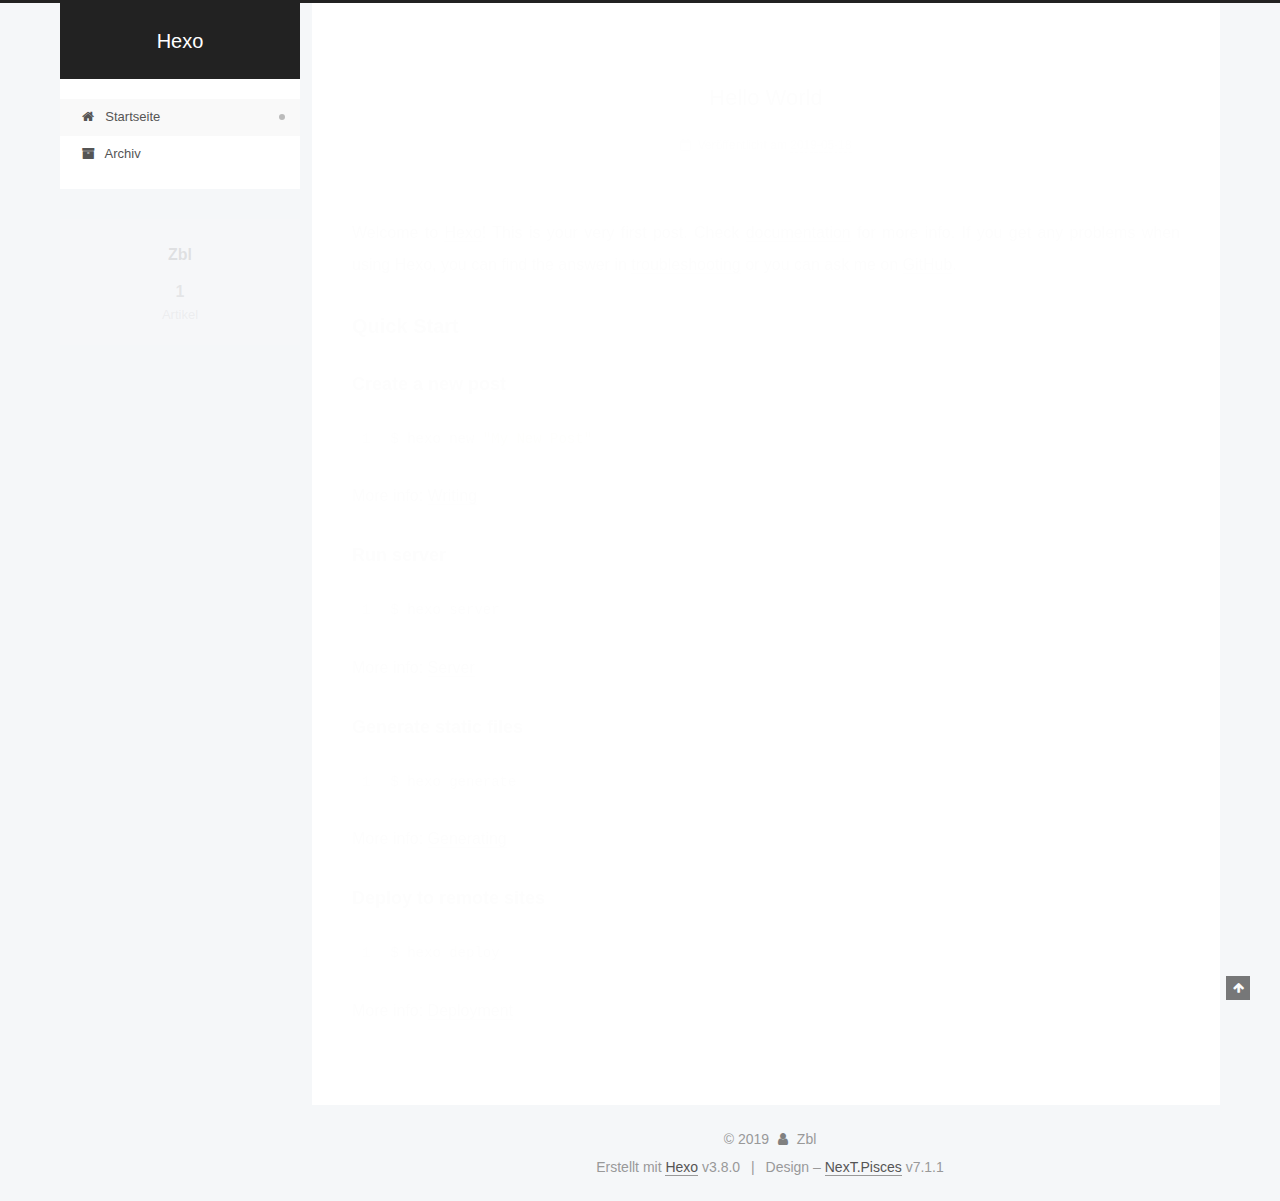
<file: index.html>
<!DOCTYPE html>












  


<html class="theme-next pisces use-motion" lang>
<head><meta name="generator" content="Hexo 3.8.0">
  <meta charset="UTF-8">
<meta http-equiv="X-UA-Compatible" content="IE=edge">
<meta name="viewport" content="width=device-width, initial-scale=1, maximum-scale=2">
<meta name="theme-color" content="#222">
























<link rel="stylesheet" href="/lib/font-awesome/css/font-awesome.min.css?v=4.6.2">

<link rel="stylesheet" href="/css/main.css?v=7.1.1">


  <link rel="apple-touch-icon" sizes="180x180" href="/images/apple-touch-icon-next.png?v=7.1.1">


  <link rel="icon" type="image/png" sizes="32x32" href="/images/favicon-32x32-next.png?v=7.1.1">


  <link rel="icon" type="image/png" sizes="16x16" href="/images/favicon-16x16-next.png?v=7.1.1">


  <link rel="mask-icon" href="/images/logo.svg?v=7.1.1" color="#222">







<script id="hexo.configurations">
  var NexT = window.NexT || {};
  var CONFIG = {
    root: '/',
    scheme: 'Pisces',
    version: '7.1.1',
    sidebar: {"position":"left","display":"post","offset":12,"onmobile":false,"dimmer":false},
    back2top: true,
    back2top_sidebar: false,
    fancybox: false,
    fastclick: false,
    lazyload: false,
    tabs: true,
    motion: {"enable":true,"async":false,"transition":{"post_block":"fadeIn","post_header":"slideDownIn","post_body":"slideDownIn","coll_header":"slideLeftIn","sidebar":"slideUpIn"}},
    algolia: {
      applicationID: '',
      apiKey: '',
      indexName: '',
      hits: {"per_page":10},
      labels: {"input_placeholder":"Search for Posts","hits_empty":"We didn't find any results for the search: ${query}","hits_stats":"${hits} results found in ${time} ms"}
    }
  };
</script>


  




  <meta property="og:type" content="website">
<meta property="og:title" content="Hexo">
<meta property="og:url" content="http://yoursite.com/index.html">
<meta property="og:site_name" content="Hexo">
<meta property="og:locale" content="default">
<meta name="twitter:card" content="summary">
<meta name="twitter:title" content="Hexo">





  
  
  <link rel="canonical" href="http://yoursite.com/">



<script id="page.configurations">
  CONFIG.page = {
    sidebar: "",
  };
</script>

  <title>Hexo</title>
  












  <noscript>
  <style>
  .use-motion .motion-element,
  .use-motion .brand,
  .use-motion .menu-item,
  .sidebar-inner,
  .use-motion .post-block,
  .use-motion .pagination,
  .use-motion .comments,
  .use-motion .post-header,
  .use-motion .post-body,
  .use-motion .collection-title { opacity: initial; }

  .use-motion .logo,
  .use-motion .site-title,
  .use-motion .site-subtitle {
    opacity: initial;
    top: initial;
  }

  .use-motion .logo-line-before i { left: initial; }
  .use-motion .logo-line-after i { right: initial; }
  </style>
</noscript>

</head>

<body itemscope itemtype="http://schema.org/WebPage" lang="default">

  
  
    
  

  <div class="container sidebar-position-left 
  page-home">
    <div class="headband"></div>

    <header id="header" class="header" itemscope itemtype="http://schema.org/WPHeader">
      <div class="header-inner"><div class="site-brand-wrapper">
  <div class="site-meta">
    

    <div class="custom-logo-site-title">
      <a href="/" class="brand" rel="start">
        <span class="logo-line-before"><i></i></span>
        <span class="site-title">Hexo</span>
        <span class="logo-line-after"><i></i></span>
      </a>
    </div>
    
    
  </div>

  <div class="site-nav-toggle">
    <button aria-label="Navigationsleiste an/ausschalten">
      <span class="btn-bar"></span>
      <span class="btn-bar"></span>
      <span class="btn-bar"></span>
    </button>
  </div>
</div>



<nav class="site-nav">
  
    <ul id="menu" class="menu">
      
        
        
        
          
          <li class="menu-item menu-item-home menu-item-active">

    
    
    
      
    

    

    <a href="/" rel="section"><i class="menu-item-icon fa fa-fw fa-home"></i> <br>Startseite</a>

  </li>
        
        
        
          
          <li class="menu-item menu-item-archives">

    
    
    
      
    

    

    <a href="/archives/" rel="section"><i class="menu-item-icon fa fa-fw fa-archive"></i> <br>Archiv</a>

  </li>

      
      
    </ul>
  

  

  
</nav>



  



</div>
    </header>

    


    <main id="main" class="main">
      <div class="main-inner">
        <div class="content-wrap">
          
            

          
          <div id="content" class="content">
            
  <section id="posts" class="posts-expand">
    
      

  

  
  
  

  

  <article class="post post-type-normal" itemscope itemtype="http://schema.org/Article">
  
  
  
  <div class="post-block">
    <link itemprop="mainEntityOfPage" href="http://yoursite.com/2019/05/18/hello-world/">

    <span hidden itemprop="author" itemscope itemtype="http://schema.org/Person">
      <meta itemprop="name" content="Zbl">
      <meta itemprop="description" content>
      <meta itemprop="image" content="/images/avatar.gif">
    </span>

    <span hidden itemprop="publisher" itemscope itemtype="http://schema.org/Organization">
      <meta itemprop="name" content="Hexo">
    </span>

    
      <header class="post-header">

        
        
          <h1 class="post-title" itemprop="name headline">
                
                
                <a href="/2019/05/18/hello-world/" class="post-title-link" itemprop="url">Hello World</a>
              
            
          </h1>
        

        <div class="post-meta">
          <span class="post-time">

            
            
            

            
              <span class="post-meta-item-icon">
                <i class="fa fa-calendar-o"></i>
              </span>
              
                <span class="post-meta-item-text">Veröffentlicht am</span>
              

              
                
              

              <time title="Erstellt: 2019-05-18 09:04:55" itemprop="dateCreated datePublished" datetime="2019-05-18T09:04:55+08:00">2019-05-18</time>
            

            
          </span>

          

          
            
            
          

          
          

          

          

          

        </div>
      </header>
    

    
    
    
    <div class="post-body" itemprop="articleBody">

      
      

      
        
          
            <p>Welcome to <a href="https://hexo.io/" target="_blank" rel="noopener">Hexo</a>! This is your very first post. Check <a href="https://hexo.io/docs/" target="_blank" rel="noopener">documentation</a> for more info. If you get any problems when using Hexo, you can find the answer in <a href="https://hexo.io/docs/troubleshooting.html" target="_blank" rel="noopener">troubleshooting</a> or you can ask me on <a href="https://github.com/hexojs/hexo/issues" target="_blank" rel="noopener">GitHub</a>.</p>
<h2 id="Quick-Start"><a href="#Quick-Start" class="headerlink" title="Quick Start"></a>Quick Start</h2><h3 id="Create-a-new-post"><a href="#Create-a-new-post" class="headerlink" title="Create a new post"></a>Create a new post</h3><figure class="highlight bash"><table><tr><td class="gutter"><pre><span class="line">1</span><br></pre></td><td class="code"><pre><span class="line">$ hexo new <span class="string">"My New Post"</span></span><br></pre></td></tr></table></figure>
<p>More info: <a href="https://hexo.io/docs/writing.html" target="_blank" rel="noopener">Writing</a></p>
<h3 id="Run-server"><a href="#Run-server" class="headerlink" title="Run server"></a>Run server</h3><figure class="highlight bash"><table><tr><td class="gutter"><pre><span class="line">1</span><br></pre></td><td class="code"><pre><span class="line">$ hexo server</span><br></pre></td></tr></table></figure>
<p>More info: <a href="https://hexo.io/docs/server.html" target="_blank" rel="noopener">Server</a></p>
<h3 id="Generate-static-files"><a href="#Generate-static-files" class="headerlink" title="Generate static files"></a>Generate static files</h3><figure class="highlight bash"><table><tr><td class="gutter"><pre><span class="line">1</span><br></pre></td><td class="code"><pre><span class="line">$ hexo generate</span><br></pre></td></tr></table></figure>
<p>More info: <a href="https://hexo.io/docs/generating.html" target="_blank" rel="noopener">Generating</a></p>
<h3 id="Deploy-to-remote-sites"><a href="#Deploy-to-remote-sites" class="headerlink" title="Deploy to remote sites"></a>Deploy to remote sites</h3><figure class="highlight bash"><table><tr><td class="gutter"><pre><span class="line">1</span><br></pre></td><td class="code"><pre><span class="line">$ hexo deploy</span><br></pre></td></tr></table></figure>
<p>More info: <a href="https://hexo.io/docs/deployment.html" target="_blank" rel="noopener">Deployment</a></p>

          
        
      
    </div>

    

    
    
    

    

    
      
    
    

    

    <footer class="post-footer">
      

      

      

      
      
        <div class="post-eof"></div>
      
    </footer>
  </div>
  
  
  
  </article>


    
  </section>

  


          </div>
          

        </div>
        
          
  
  <div class="sidebar-toggle">
    <div class="sidebar-toggle-line-wrap">
      <span class="sidebar-toggle-line sidebar-toggle-line-first"></span>
      <span class="sidebar-toggle-line sidebar-toggle-line-middle"></span>
      <span class="sidebar-toggle-line sidebar-toggle-line-last"></span>
    </div>
  </div>

  <aside id="sidebar" class="sidebar">
    <div class="sidebar-inner">

      

      

      <div class="site-overview-wrap sidebar-panel sidebar-panel-active">
        <div class="site-overview">
          <div class="site-author motion-element" itemprop="author" itemscope itemtype="http://schema.org/Person">
            
              <p class="site-author-name" itemprop="name">Zbl</p>
              <div class="site-description motion-element" itemprop="description"></div>
          </div>

          
            <nav class="site-state motion-element">
              
                <div class="site-state-item site-state-posts">
                
                  <a href="/archives/">
                
                    <span class="site-state-item-count">1</span>
                    <span class="site-state-item-name">Artikel</span>
                  </a>
                </div>
              

              

              
            </nav>
          

          

          

          

          

          
          

          
            
          
          

        </div>
      </div>

      

      

    </div>
  </aside>
  


        
      </div>
    </main>

    <footer id="footer" class="footer">
      <div class="footer-inner">
        <div class="copyright">&copy; <span itemprop="copyrightYear">2019</span>
  <span class="with-love" id="animate">
    <i class="fa fa-user"></i>
  </span>
  <span class="author" itemprop="copyrightHolder">Zbl</span>

  

  
</div>


  <div class="powered-by">Erstellt mit  <a href="https://hexo.io" class="theme-link" rel="noopener" target="_blank">Hexo</a> v3.8.0</div>



  <span class="post-meta-divider">|</span>



  <div class="theme-info">Design – <a href="https://theme-next.org" class="theme-link" rel="noopener" target="_blank">NexT.Pisces</a> v7.1.1</div>




        








        
      </div>
    </footer>

    
      <div class="back-to-top">
        <i class="fa fa-arrow-up"></i>
        
      </div>
    

    

    

    
  </div>

  

<script>
  if (Object.prototype.toString.call(window.Promise) !== '[object Function]') {
    window.Promise = null;
  }
</script>


























  
  <script src="/lib/jquery/index.js?v=2.1.3"></script>

  
  <script src="/lib/velocity/velocity.min.js?v=1.2.1"></script>

  
  <script src="/lib/velocity/velocity.ui.min.js?v=1.2.1"></script>


  


  <script src="/js/utils.js?v=7.1.1"></script>

  <script src="/js/motion.js?v=7.1.1"></script>



  
  


  <script src="/js/affix.js?v=7.1.1"></script>

  <script src="/js/schemes/pisces.js?v=7.1.1"></script>



  

  


  <script src="/js/next-boot.js?v=7.1.1"></script>


  

  

  

  



  




  

  

  

  

  

  

  

  

  

  

  

  

  

  

</body>
</html>
</file>
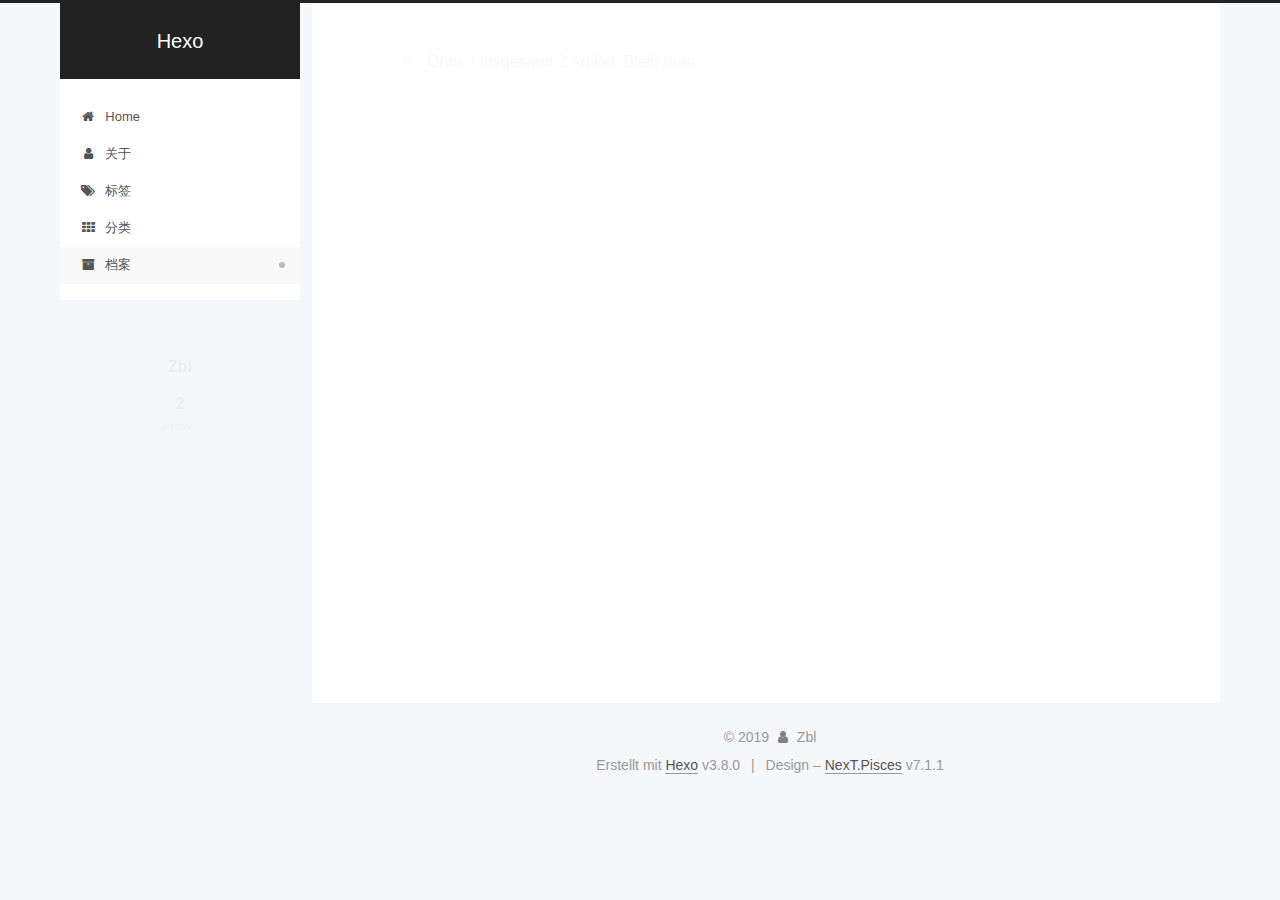
<file: archives/index.html>
<!DOCTYPE html>












  


<html class="theme-next pisces use-motion" lang>
<head><meta name="generator" content="Hexo 3.8.0">
  <meta charset="UTF-8">
<meta http-equiv="X-UA-Compatible" content="IE=edge">
<meta name="viewport" content="width=device-width, initial-scale=1, maximum-scale=2">
<meta name="theme-color" content="#222">
























<link rel="stylesheet" href="/lib/font-awesome/css/font-awesome.min.css?v=4.6.2">

<link rel="stylesheet" href="/css/main.css?v=7.1.1">


  <link rel="apple-touch-icon" sizes="180x180" href="/images/apple-touch-icon-next.png?v=7.1.1">


  <link rel="icon" type="image/png" sizes="32x32" href="/images/favicon-32x32-next.png?v=7.1.1">


  <link rel="icon" type="image/png" sizes="16x16" href="/images/favicon-16x16-next.png?v=7.1.1">


  <link rel="mask-icon" href="/images/logo.svg?v=7.1.1" color="#222">







<script id="hexo.configurations">
  var NexT = window.NexT || {};
  var CONFIG = {
    root: '/',
    scheme: 'Pisces',
    version: '7.1.1',
    sidebar: {"position":"left","display":"post","offset":12,"onmobile":false,"dimmer":false},
    back2top: true,
    back2top_sidebar: false,
    fancybox: false,
    fastclick: false,
    lazyload: false,
    tabs: true,
    motion: {"enable":true,"async":false,"transition":{"post_block":"fadeIn","post_header":"slideDownIn","post_body":"slideDownIn","coll_header":"slideLeftIn","sidebar":"slideUpIn"}},
    algolia: {
      applicationID: '',
      apiKey: '',
      indexName: '',
      hits: {"per_page":10},
      labels: {"input_placeholder":"Search for Posts","hits_empty":"We didn't find any results for the search: ${query}","hits_stats":"${hits} results found in ${time} ms"}
    }
  };
</script>


  




  <meta property="og:type" content="website">
<meta property="og:title" content="Hexo">
<meta property="og:url" content="http://yoursite.com/archives/index.html">
<meta property="og:site_name" content="Hexo">
<meta property="og:locale" content="default">
<meta name="twitter:card" content="summary">
<meta name="twitter:title" content="Hexo">





  
  
  <link rel="canonical" href="http://yoursite.com/archives/">



<script id="page.configurations">
  CONFIG.page = {
    sidebar: "",
  };
</script>

  <title>Archiv | Hexo</title>
  












  <noscript>
  <style>
  .use-motion .motion-element,
  .use-motion .brand,
  .use-motion .menu-item,
  .sidebar-inner,
  .use-motion .post-block,
  .use-motion .pagination,
  .use-motion .comments,
  .use-motion .post-header,
  .use-motion .post-body,
  .use-motion .collection-title { opacity: initial; }

  .use-motion .logo,
  .use-motion .site-title,
  .use-motion .site-subtitle {
    opacity: initial;
    top: initial;
  }

  .use-motion .logo-line-before i { left: initial; }
  .use-motion .logo-line-after i { right: initial; }
  </style>
</noscript>

</head>

<body itemscope itemtype="http://schema.org/WebPage" lang="default">

  
  
    
  

  <div class="container sidebar-position-left page-archive">
    <div class="headband"></div>

    <header id="header" class="header" itemscope itemtype="http://schema.org/WPHeader">
      <div class="header-inner"><div class="site-brand-wrapper">
  <div class="site-meta">
    

    <div class="custom-logo-site-title">
      <a href="/" class="brand" rel="start">
        <span class="logo-line-before"><i></i></span>
        <span class="site-title">Hexo</span>
        <span class="logo-line-after"><i></i></span>
      </a>
    </div>
    
    
  </div>

  <div class="site-nav-toggle">
    <button aria-label="Navigationsleiste an/ausschalten">
      <span class="btn-bar"></span>
      <span class="btn-bar"></span>
      <span class="btn-bar"></span>
    </button>
  </div>
</div>



<nav class="site-nav">
  
    <ul id="menu" class="menu">
      
        
        
        
          
          <li class="menu-item menu-item-home">

    
    
    
      
    

    

    <a href="/" rel="section"><i class="menu-item-icon fa fa-fw fa-home"></i> <br>Home</a>

  </li>
        
        
        
          
          <li class="menu-item menu-item-关于">

    
    
    
      
    

    

    <a href="/about/" rel="section"><i class="menu-item-icon fa fa-fw fa-user"></i> <br>关于</a>

  </li>
        
        
        
          
          <li class="menu-item menu-item-标签">

    
    
    
      
    

    

    <a href="/tags/" rel="section"><i class="menu-item-icon fa fa-fw fa-tags"></i> <br>标签</a>

  </li>
        
        
        
          
          <li class="menu-item menu-item-分类">

    
    
    
      
    

    

    <a href="/categories/" rel="section"><i class="menu-item-icon fa fa-fw fa-th"></i> <br>分类</a>

  </li>
        
        
        
          
          <li class="menu-item menu-item-档案 menu-item-active">

    
    
    
      
    

    

    <a href="/archives/" rel="section"><i class="menu-item-icon fa fa-fw fa-archive"></i> <br>档案</a>

  </li>

      
      
    </ul>
  

  

  
</nav>



  



</div>
    </header>

    


    <main id="main" class="main">
      <div class="main-inner">
        <div class="content-wrap">
          
            

    
    
      
      
    
      
      
    
      
      
    
      
      
    
      
      
    
    

  


          
          <div id="content" class="content">
            

  
  
  
  <div class="post-block archive">
    <div id="posts" class="posts-collapse">
      <span class="archive-move-on"></span>

      
      <span class="archive-page-counter">
        
        
        
          
        
        Öhm..! Insgesamt 2 Artikel. Bleib dran.
      </span>
      

      

        
        
        

        
          
          <div class="collection-title">
            <h1 class="archive-year" id="archive-year-2019">2019</h1>
          </div>
        
        

        

  <article class="post post-type-normal" itemscope itemtype="http://schema.org/Article">
    <header class="post-header">

      <h2 class="post-title">
        
          <a class="post-title-link" href="/2019/05/18/树莓派搭建frp+Aria2/" itemprop="url">
            
              <span itemprop="name">Unbenannt</span>
            
          </a>
        
      </h2>

      <div class="post-meta">
        <time class="post-time" itemprop="dateCreated" datetime="2019-05-18T10:34:30+08:00" content="2019-05-18">
          05-18
        </time>
      </div>

    </header>
  </article>



      

        
        
        

        
        

        

  <article class="post post-type-normal" itemscope itemtype="http://schema.org/Article">
    <header class="post-header">

      <h2 class="post-title">
        
          <a class="post-title-link" href="/2019/05/18/hello-world/" itemprop="url">
            
              <span itemprop="name">Hello World</span>
            
          </a>
        
      </h2>

      <div class="post-meta">
        <time class="post-time" itemprop="dateCreated" datetime="2019-05-18T09:04:55+08:00" content="2019-05-18">
          05-18
        </time>
      </div>

    </header>
  </article>



      

    </div>
  </div>
  
  
  

  



          </div>
          

        </div>
        
          
  
  <div class="sidebar-toggle">
    <div class="sidebar-toggle-line-wrap">
      <span class="sidebar-toggle-line sidebar-toggle-line-first"></span>
      <span class="sidebar-toggle-line sidebar-toggle-line-middle"></span>
      <span class="sidebar-toggle-line sidebar-toggle-line-last"></span>
    </div>
  </div>

  <aside id="sidebar" class="sidebar">
    <div class="sidebar-inner">

      

      

      <div class="site-overview-wrap sidebar-panel sidebar-panel-active">
        <div class="site-overview">
          <div class="site-author motion-element" itemprop="author" itemscope itemtype="http://schema.org/Person">
            
              <p class="site-author-name" itemprop="name">Zbl</p>
              <div class="site-description motion-element" itemprop="description"></div>
          </div>

          
            <nav class="site-state motion-element">
              
                <div class="site-state-item site-state-posts">
                
                  <a href="/archives">
                
                    <span class="site-state-item-count">2</span>
                    <span class="site-state-item-name">Artikel</span>
                  </a>
                </div>
              

              

              
            </nav>
          

          

          

          

          

          
          

          
            
          
          

        </div>
      </div>

      

      

    </div>
  </aside>
  


        
      </div>
    </main>

    <footer id="footer" class="footer">
      <div class="footer-inner">
        <div class="copyright">&copy; <span itemprop="copyrightYear">2019</span>
  <span class="with-love" id="animate">
    <i class="fa fa-user"></i>
  </span>
  <span class="author" itemprop="copyrightHolder">Zbl</span>

  

  
</div>


  <div class="powered-by">Erstellt mit  <a href="https://hexo.io" class="theme-link" rel="noopener" target="_blank">Hexo</a> v3.8.0</div>



  <span class="post-meta-divider">|</span>



  <div class="theme-info">Design – <a href="https://theme-next.org" class="theme-link" rel="noopener" target="_blank">NexT.Pisces</a> v7.1.1</div>




        








        
      </div>
    </footer>

    
      <div class="back-to-top">
        <i class="fa fa-arrow-up"></i>
        
      </div>
    

    

    

    
  </div>

  

<script>
  if (Object.prototype.toString.call(window.Promise) !== '[object Function]') {
    window.Promise = null;
  }
</script>


























  
  <script src="/lib/jquery/index.js?v=2.1.3"></script>

  
  <script src="/lib/velocity/velocity.min.js?v=1.2.1"></script>

  
  <script src="/lib/velocity/velocity.ui.min.js?v=1.2.1"></script>


  


  <script src="/js/utils.js?v=7.1.1"></script>

  <script src="/js/motion.js?v=7.1.1"></script>



  
  


  <script src="/js/affix.js?v=7.1.1"></script>

  <script src="/js/schemes/pisces.js?v=7.1.1"></script>



  

  


  <script src="/js/next-boot.js?v=7.1.1"></script>


  

  

  

  



  




  

  

  

  

  

  

  

  

  

  

  

  

  

  

</body>
</html>
</file>
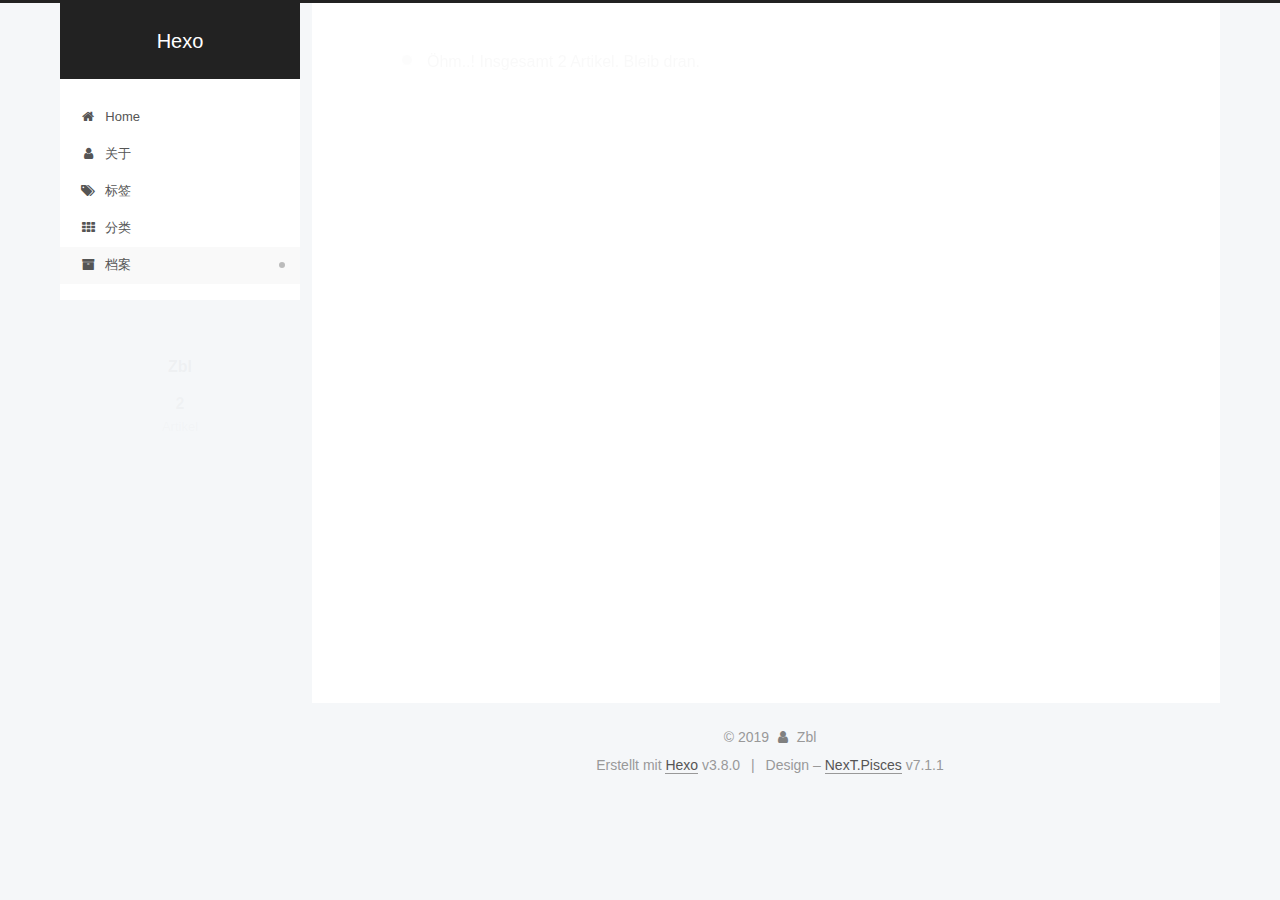
<file: archives/2019/index.html>
<!DOCTYPE html>












  


<html class="theme-next pisces use-motion" lang>
<head><meta name="generator" content="Hexo 3.8.0">
  <meta charset="UTF-8">
<meta http-equiv="X-UA-Compatible" content="IE=edge">
<meta name="viewport" content="width=device-width, initial-scale=1, maximum-scale=2">
<meta name="theme-color" content="#222">
























<link rel="stylesheet" href="/lib/font-awesome/css/font-awesome.min.css?v=4.6.2">

<link rel="stylesheet" href="/css/main.css?v=7.1.1">


  <link rel="apple-touch-icon" sizes="180x180" href="/images/apple-touch-icon-next.png?v=7.1.1">


  <link rel="icon" type="image/png" sizes="32x32" href="/images/favicon-32x32-next.png?v=7.1.1">


  <link rel="icon" type="image/png" sizes="16x16" href="/images/favicon-16x16-next.png?v=7.1.1">


  <link rel="mask-icon" href="/images/logo.svg?v=7.1.1" color="#222">







<script id="hexo.configurations">
  var NexT = window.NexT || {};
  var CONFIG = {
    root: '/',
    scheme: 'Pisces',
    version: '7.1.1',
    sidebar: {"position":"left","display":"post","offset":12,"onmobile":false,"dimmer":false},
    back2top: true,
    back2top_sidebar: false,
    fancybox: false,
    fastclick: false,
    lazyload: false,
    tabs: true,
    motion: {"enable":true,"async":false,"transition":{"post_block":"fadeIn","post_header":"slideDownIn","post_body":"slideDownIn","coll_header":"slideLeftIn","sidebar":"slideUpIn"}},
    algolia: {
      applicationID: '',
      apiKey: '',
      indexName: '',
      hits: {"per_page":10},
      labels: {"input_placeholder":"Search for Posts","hits_empty":"We didn't find any results for the search: ${query}","hits_stats":"${hits} results found in ${time} ms"}
    }
  };
</script>


  




  <meta property="og:type" content="website">
<meta property="og:title" content="Hexo">
<meta property="og:url" content="http://yoursite.com/archives/2019/index.html">
<meta property="og:site_name" content="Hexo">
<meta property="og:locale" content="default">
<meta name="twitter:card" content="summary">
<meta name="twitter:title" content="Hexo">





  
  
  <link rel="canonical" href="http://yoursite.com/archives/2019/">



<script id="page.configurations">
  CONFIG.page = {
    sidebar: "",
  };
</script>

  <title>Archiv | Hexo</title>
  












  <noscript>
  <style>
  .use-motion .motion-element,
  .use-motion .brand,
  .use-motion .menu-item,
  .sidebar-inner,
  .use-motion .post-block,
  .use-motion .pagination,
  .use-motion .comments,
  .use-motion .post-header,
  .use-motion .post-body,
  .use-motion .collection-title { opacity: initial; }

  .use-motion .logo,
  .use-motion .site-title,
  .use-motion .site-subtitle {
    opacity: initial;
    top: initial;
  }

  .use-motion .logo-line-before i { left: initial; }
  .use-motion .logo-line-after i { right: initial; }
  </style>
</noscript>

</head>

<body itemscope itemtype="http://schema.org/WebPage" lang="default">

  
  
    
  

  <div class="container sidebar-position-left page-archive">
    <div class="headband"></div>

    <header id="header" class="header" itemscope itemtype="http://schema.org/WPHeader">
      <div class="header-inner"><div class="site-brand-wrapper">
  <div class="site-meta">
    

    <div class="custom-logo-site-title">
      <a href="/" class="brand" rel="start">
        <span class="logo-line-before"><i></i></span>
        <span class="site-title">Hexo</span>
        <span class="logo-line-after"><i></i></span>
      </a>
    </div>
    
    
  </div>

  <div class="site-nav-toggle">
    <button aria-label="Navigationsleiste an/ausschalten">
      <span class="btn-bar"></span>
      <span class="btn-bar"></span>
      <span class="btn-bar"></span>
    </button>
  </div>
</div>



<nav class="site-nav">
  
    <ul id="menu" class="menu">
      
        
        
        
          
          <li class="menu-item menu-item-home">

    
    
    
      
    

    

    <a href="/" rel="section"><i class="menu-item-icon fa fa-fw fa-home"></i> <br>Home</a>

  </li>
        
        
        
          
          <li class="menu-item menu-item-关于">

    
    
    
      
    

    

    <a href="/about/" rel="section"><i class="menu-item-icon fa fa-fw fa-user"></i> <br>关于</a>

  </li>
        
        
        
          
          <li class="menu-item menu-item-标签">

    
    
    
      
    

    

    <a href="/tags/" rel="section"><i class="menu-item-icon fa fa-fw fa-tags"></i> <br>标签</a>

  </li>
        
        
        
          
          <li class="menu-item menu-item-分类">

    
    
    
      
    

    

    <a href="/categories/" rel="section"><i class="menu-item-icon fa fa-fw fa-th"></i> <br>分类</a>

  </li>
        
        
        
          
          <li class="menu-item menu-item-档案 menu-item-active">

    
    
    
      
    

    

    <a href="/archives/" rel="section"><i class="menu-item-icon fa fa-fw fa-archive"></i> <br>档案</a>

  </li>

      
      
    </ul>
  

  

  
</nav>



  



</div>
    </header>

    


    <main id="main" class="main">
      <div class="main-inner">
        <div class="content-wrap">
          
            

    
    
      
      
    
      
      
    
      
      
    
      
      
    
      
      
    
    

  


          
          <div id="content" class="content">
            

  
  
  
  <div class="post-block archive">
    <div id="posts" class="posts-collapse">
      <span class="archive-move-on"></span>

      
      <span class="archive-page-counter">
        
        
        
          
        
        Öhm..! Insgesamt 2 Artikel. Bleib dran.
      </span>
      

      

        
        
        

        
          
          <div class="collection-title">
            <h1 class="archive-year" id="archive-year-2019">2019</h1>
          </div>
        
        

        

  <article class="post post-type-normal" itemscope itemtype="http://schema.org/Article">
    <header class="post-header">

      <h2 class="post-title">
        
          <a class="post-title-link" href="/2019/05/18/树莓派搭建frp+Aria2/" itemprop="url">
            
              <span itemprop="name">Unbenannt</span>
            
          </a>
        
      </h2>

      <div class="post-meta">
        <time class="post-time" itemprop="dateCreated" datetime="2019-05-18T10:34:30+08:00" content="2019-05-18">
          05-18
        </time>
      </div>

    </header>
  </article>



      

        
        
        

        
        

        

  <article class="post post-type-normal" itemscope itemtype="http://schema.org/Article">
    <header class="post-header">

      <h2 class="post-title">
        
          <a class="post-title-link" href="/2019/05/18/hello-world/" itemprop="url">
            
              <span itemprop="name">Hello World</span>
            
          </a>
        
      </h2>

      <div class="post-meta">
        <time class="post-time" itemprop="dateCreated" datetime="2019-05-18T09:04:55+08:00" content="2019-05-18">
          05-18
        </time>
      </div>

    </header>
  </article>



      

    </div>
  </div>
  
  
  

  



          </div>
          

        </div>
        
          
  
  <div class="sidebar-toggle">
    <div class="sidebar-toggle-line-wrap">
      <span class="sidebar-toggle-line sidebar-toggle-line-first"></span>
      <span class="sidebar-toggle-line sidebar-toggle-line-middle"></span>
      <span class="sidebar-toggle-line sidebar-toggle-line-last"></span>
    </div>
  </div>

  <aside id="sidebar" class="sidebar">
    <div class="sidebar-inner">

      

      

      <div class="site-overview-wrap sidebar-panel sidebar-panel-active">
        <div class="site-overview">
          <div class="site-author motion-element" itemprop="author" itemscope itemtype="http://schema.org/Person">
            
              <p class="site-author-name" itemprop="name">Zbl</p>
              <div class="site-description motion-element" itemprop="description"></div>
          </div>

          
            <nav class="site-state motion-element">
              
                <div class="site-state-item site-state-posts">
                
                  <a href="/archives">
                
                    <span class="site-state-item-count">2</span>
                    <span class="site-state-item-name">Artikel</span>
                  </a>
                </div>
              

              

              
            </nav>
          

          

          

          

          

          
          

          
            
          
          

        </div>
      </div>

      

      

    </div>
  </aside>
  


        
      </div>
    </main>

    <footer id="footer" class="footer">
      <div class="footer-inner">
        <div class="copyright">&copy; <span itemprop="copyrightYear">2019</span>
  <span class="with-love" id="animate">
    <i class="fa fa-user"></i>
  </span>
  <span class="author" itemprop="copyrightHolder">Zbl</span>

  

  
</div>


  <div class="powered-by">Erstellt mit  <a href="https://hexo.io" class="theme-link" rel="noopener" target="_blank">Hexo</a> v3.8.0</div>



  <span class="post-meta-divider">|</span>



  <div class="theme-info">Design – <a href="https://theme-next.org" class="theme-link" rel="noopener" target="_blank">NexT.Pisces</a> v7.1.1</div>




        








        
      </div>
    </footer>

    
      <div class="back-to-top">
        <i class="fa fa-arrow-up"></i>
        
      </div>
    

    

    

    
  </div>

  

<script>
  if (Object.prototype.toString.call(window.Promise) !== '[object Function]') {
    window.Promise = null;
  }
</script>


























  
  <script src="/lib/jquery/index.js?v=2.1.3"></script>

  
  <script src="/lib/velocity/velocity.min.js?v=1.2.1"></script>

  
  <script src="/lib/velocity/velocity.ui.min.js?v=1.2.1"></script>


  


  <script src="/js/utils.js?v=7.1.1"></script>

  <script src="/js/motion.js?v=7.1.1"></script>



  
  


  <script src="/js/affix.js?v=7.1.1"></script>

  <script src="/js/schemes/pisces.js?v=7.1.1"></script>



  

  


  <script src="/js/next-boot.js?v=7.1.1"></script>


  

  

  

  



  




  

  

  

  

  

  

  

  

  

  

  

  

  

  

</body>
</html>
</file>
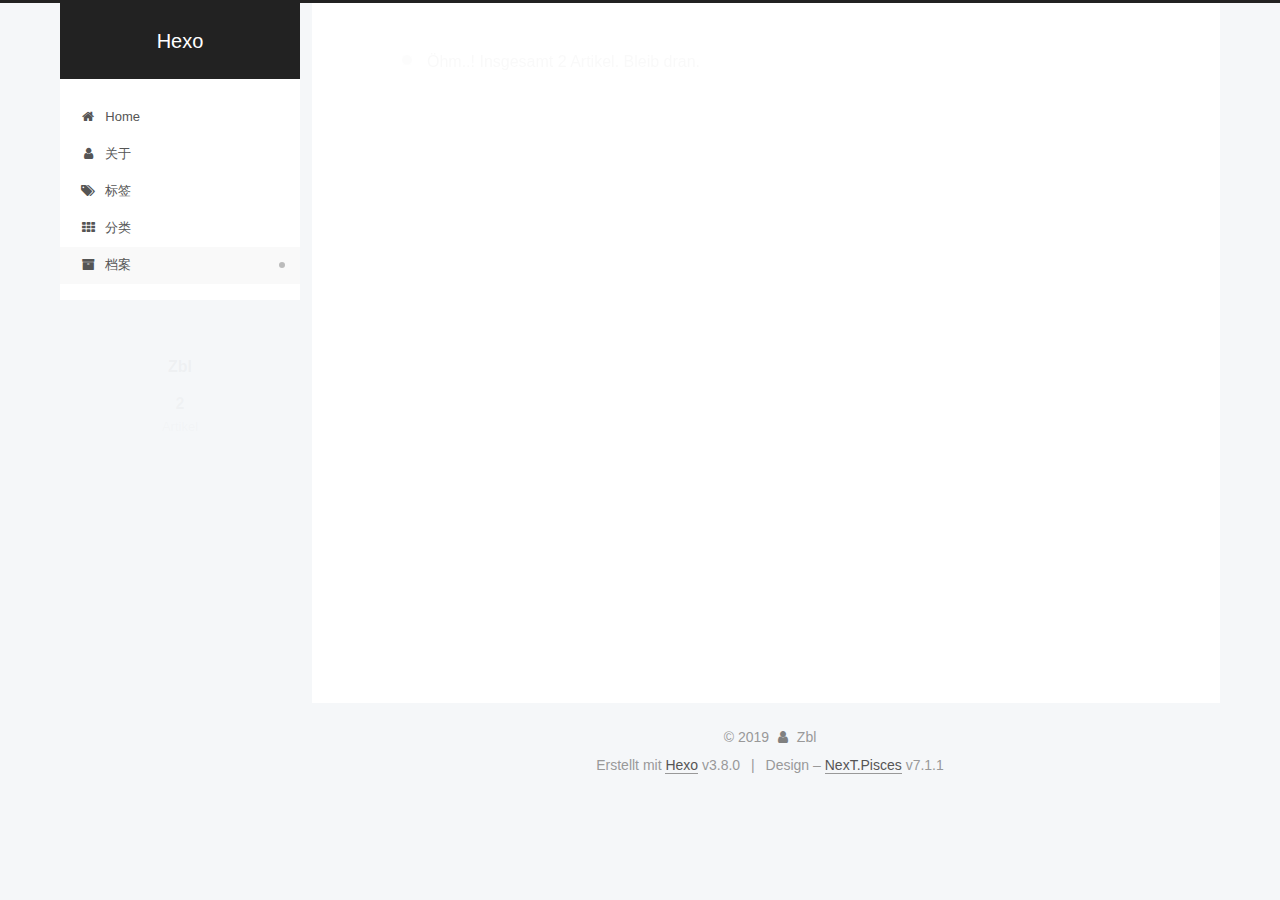
<file: archives/2019/05/index.html>
<!DOCTYPE html>












  


<html class="theme-next pisces use-motion" lang>
<head><meta name="generator" content="Hexo 3.8.0">
  <meta charset="UTF-8">
<meta http-equiv="X-UA-Compatible" content="IE=edge">
<meta name="viewport" content="width=device-width, initial-scale=1, maximum-scale=2">
<meta name="theme-color" content="#222">
























<link rel="stylesheet" href="/lib/font-awesome/css/font-awesome.min.css?v=4.6.2">

<link rel="stylesheet" href="/css/main.css?v=7.1.1">


  <link rel="apple-touch-icon" sizes="180x180" href="/images/apple-touch-icon-next.png?v=7.1.1">


  <link rel="icon" type="image/png" sizes="32x32" href="/images/favicon-32x32-next.png?v=7.1.1">


  <link rel="icon" type="image/png" sizes="16x16" href="/images/favicon-16x16-next.png?v=7.1.1">


  <link rel="mask-icon" href="/images/logo.svg?v=7.1.1" color="#222">







<script id="hexo.configurations">
  var NexT = window.NexT || {};
  var CONFIG = {
    root: '/',
    scheme: 'Pisces',
    version: '7.1.1',
    sidebar: {"position":"left","display":"post","offset":12,"onmobile":false,"dimmer":false},
    back2top: true,
    back2top_sidebar: false,
    fancybox: false,
    fastclick: false,
    lazyload: false,
    tabs: true,
    motion: {"enable":true,"async":false,"transition":{"post_block":"fadeIn","post_header":"slideDownIn","post_body":"slideDownIn","coll_header":"slideLeftIn","sidebar":"slideUpIn"}},
    algolia: {
      applicationID: '',
      apiKey: '',
      indexName: '',
      hits: {"per_page":10},
      labels: {"input_placeholder":"Search for Posts","hits_empty":"We didn't find any results for the search: ${query}","hits_stats":"${hits} results found in ${time} ms"}
    }
  };
</script>


  




  <meta property="og:type" content="website">
<meta property="og:title" content="Hexo">
<meta property="og:url" content="http://yoursite.com/archives/2019/05/index.html">
<meta property="og:site_name" content="Hexo">
<meta property="og:locale" content="default">
<meta name="twitter:card" content="summary">
<meta name="twitter:title" content="Hexo">





  
  
  <link rel="canonical" href="http://yoursite.com/archives/2019/05/">



<script id="page.configurations">
  CONFIG.page = {
    sidebar: "",
  };
</script>

  <title>Archiv | Hexo</title>
  












  <noscript>
  <style>
  .use-motion .motion-element,
  .use-motion .brand,
  .use-motion .menu-item,
  .sidebar-inner,
  .use-motion .post-block,
  .use-motion .pagination,
  .use-motion .comments,
  .use-motion .post-header,
  .use-motion .post-body,
  .use-motion .collection-title { opacity: initial; }

  .use-motion .logo,
  .use-motion .site-title,
  .use-motion .site-subtitle {
    opacity: initial;
    top: initial;
  }

  .use-motion .logo-line-before i { left: initial; }
  .use-motion .logo-line-after i { right: initial; }
  </style>
</noscript>

</head>

<body itemscope itemtype="http://schema.org/WebPage" lang="default">

  
  
    
  

  <div class="container sidebar-position-left page-archive">
    <div class="headband"></div>

    <header id="header" class="header" itemscope itemtype="http://schema.org/WPHeader">
      <div class="header-inner"><div class="site-brand-wrapper">
  <div class="site-meta">
    

    <div class="custom-logo-site-title">
      <a href="/" class="brand" rel="start">
        <span class="logo-line-before"><i></i></span>
        <span class="site-title">Hexo</span>
        <span class="logo-line-after"><i></i></span>
      </a>
    </div>
    
    
  </div>

  <div class="site-nav-toggle">
    <button aria-label="Navigationsleiste an/ausschalten">
      <span class="btn-bar"></span>
      <span class="btn-bar"></span>
      <span class="btn-bar"></span>
    </button>
  </div>
</div>



<nav class="site-nav">
  
    <ul id="menu" class="menu">
      
        
        
        
          
          <li class="menu-item menu-item-home">

    
    
    
      
    

    

    <a href="/" rel="section"><i class="menu-item-icon fa fa-fw fa-home"></i> <br>Home</a>

  </li>
        
        
        
          
          <li class="menu-item menu-item-关于">

    
    
    
      
    

    

    <a href="/about/" rel="section"><i class="menu-item-icon fa fa-fw fa-user"></i> <br>关于</a>

  </li>
        
        
        
          
          <li class="menu-item menu-item-标签">

    
    
    
      
    

    

    <a href="/tags/" rel="section"><i class="menu-item-icon fa fa-fw fa-tags"></i> <br>标签</a>

  </li>
        
        
        
          
          <li class="menu-item menu-item-分类">

    
    
    
      
    

    

    <a href="/categories/" rel="section"><i class="menu-item-icon fa fa-fw fa-th"></i> <br>分类</a>

  </li>
        
        
        
          
          <li class="menu-item menu-item-档案 menu-item-active">

    
    
    
      
    

    

    <a href="/archives/" rel="section"><i class="menu-item-icon fa fa-fw fa-archive"></i> <br>档案</a>

  </li>

      
      
    </ul>
  

  

  
</nav>



  



</div>
    </header>

    


    <main id="main" class="main">
      <div class="main-inner">
        <div class="content-wrap">
          
            

    
    
      
      
    
      
      
    
      
      
    
      
      
    
      
      
    
    

  


          
          <div id="content" class="content">
            

  
  
  
  <div class="post-block archive">
    <div id="posts" class="posts-collapse">
      <span class="archive-move-on"></span>

      
      <span class="archive-page-counter">
        
        
        
          
        
        Öhm..! Insgesamt 2 Artikel. Bleib dran.
      </span>
      

      

        
        
        

        
          
          <div class="collection-title">
            <h1 class="archive-year" id="archive-year-2019">2019</h1>
          </div>
        
        

        

  <article class="post post-type-normal" itemscope itemtype="http://schema.org/Article">
    <header class="post-header">

      <h2 class="post-title">
        
          <a class="post-title-link" href="/2019/05/18/树莓派搭建frp+Aria2/" itemprop="url">
            
              <span itemprop="name">Unbenannt</span>
            
          </a>
        
      </h2>

      <div class="post-meta">
        <time class="post-time" itemprop="dateCreated" datetime="2019-05-18T10:34:30+08:00" content="2019-05-18">
          05-18
        </time>
      </div>

    </header>
  </article>



      

        
        
        

        
        

        

  <article class="post post-type-normal" itemscope itemtype="http://schema.org/Article">
    <header class="post-header">

      <h2 class="post-title">
        
          <a class="post-title-link" href="/2019/05/18/hello-world/" itemprop="url">
            
              <span itemprop="name">Hello World</span>
            
          </a>
        
      </h2>

      <div class="post-meta">
        <time class="post-time" itemprop="dateCreated" datetime="2019-05-18T09:04:55+08:00" content="2019-05-18">
          05-18
        </time>
      </div>

    </header>
  </article>



      

    </div>
  </div>
  
  
  

  



          </div>
          

        </div>
        
          
  
  <div class="sidebar-toggle">
    <div class="sidebar-toggle-line-wrap">
      <span class="sidebar-toggle-line sidebar-toggle-line-first"></span>
      <span class="sidebar-toggle-line sidebar-toggle-line-middle"></span>
      <span class="sidebar-toggle-line sidebar-toggle-line-last"></span>
    </div>
  </div>

  <aside id="sidebar" class="sidebar">
    <div class="sidebar-inner">

      

      

      <div class="site-overview-wrap sidebar-panel sidebar-panel-active">
        <div class="site-overview">
          <div class="site-author motion-element" itemprop="author" itemscope itemtype="http://schema.org/Person">
            
              <p class="site-author-name" itemprop="name">Zbl</p>
              <div class="site-description motion-element" itemprop="description"></div>
          </div>

          
            <nav class="site-state motion-element">
              
                <div class="site-state-item site-state-posts">
                
                  <a href="/archives">
                
                    <span class="site-state-item-count">2</span>
                    <span class="site-state-item-name">Artikel</span>
                  </a>
                </div>
              

              

              
            </nav>
          

          

          

          

          

          
          

          
            
          
          

        </div>
      </div>

      

      

    </div>
  </aside>
  


        
      </div>
    </main>

    <footer id="footer" class="footer">
      <div class="footer-inner">
        <div class="copyright">&copy; <span itemprop="copyrightYear">2019</span>
  <span class="with-love" id="animate">
    <i class="fa fa-user"></i>
  </span>
  <span class="author" itemprop="copyrightHolder">Zbl</span>

  

  
</div>


  <div class="powered-by">Erstellt mit  <a href="https://hexo.io" class="theme-link" rel="noopener" target="_blank">Hexo</a> v3.8.0</div>



  <span class="post-meta-divider">|</span>



  <div class="theme-info">Design – <a href="https://theme-next.org" class="theme-link" rel="noopener" target="_blank">NexT.Pisces</a> v7.1.1</div>




        








        
      </div>
    </footer>

    
      <div class="back-to-top">
        <i class="fa fa-arrow-up"></i>
        
      </div>
    

    

    

    
  </div>

  

<script>
  if (Object.prototype.toString.call(window.Promise) !== '[object Function]') {
    window.Promise = null;
  }
</script>


























  
  <script src="/lib/jquery/index.js?v=2.1.3"></script>

  
  <script src="/lib/velocity/velocity.min.js?v=1.2.1"></script>

  
  <script src="/lib/velocity/velocity.ui.min.js?v=1.2.1"></script>


  


  <script src="/js/utils.js?v=7.1.1"></script>

  <script src="/js/motion.js?v=7.1.1"></script>



  
  


  <script src="/js/affix.js?v=7.1.1"></script>

  <script src="/js/schemes/pisces.js?v=7.1.1"></script>



  

  


  <script src="/js/next-boot.js?v=7.1.1"></script>


  

  

  

  



  




  

  

  

  

  

  

  

  

  

  

  

  

  

  

</body>
</html>
</file>
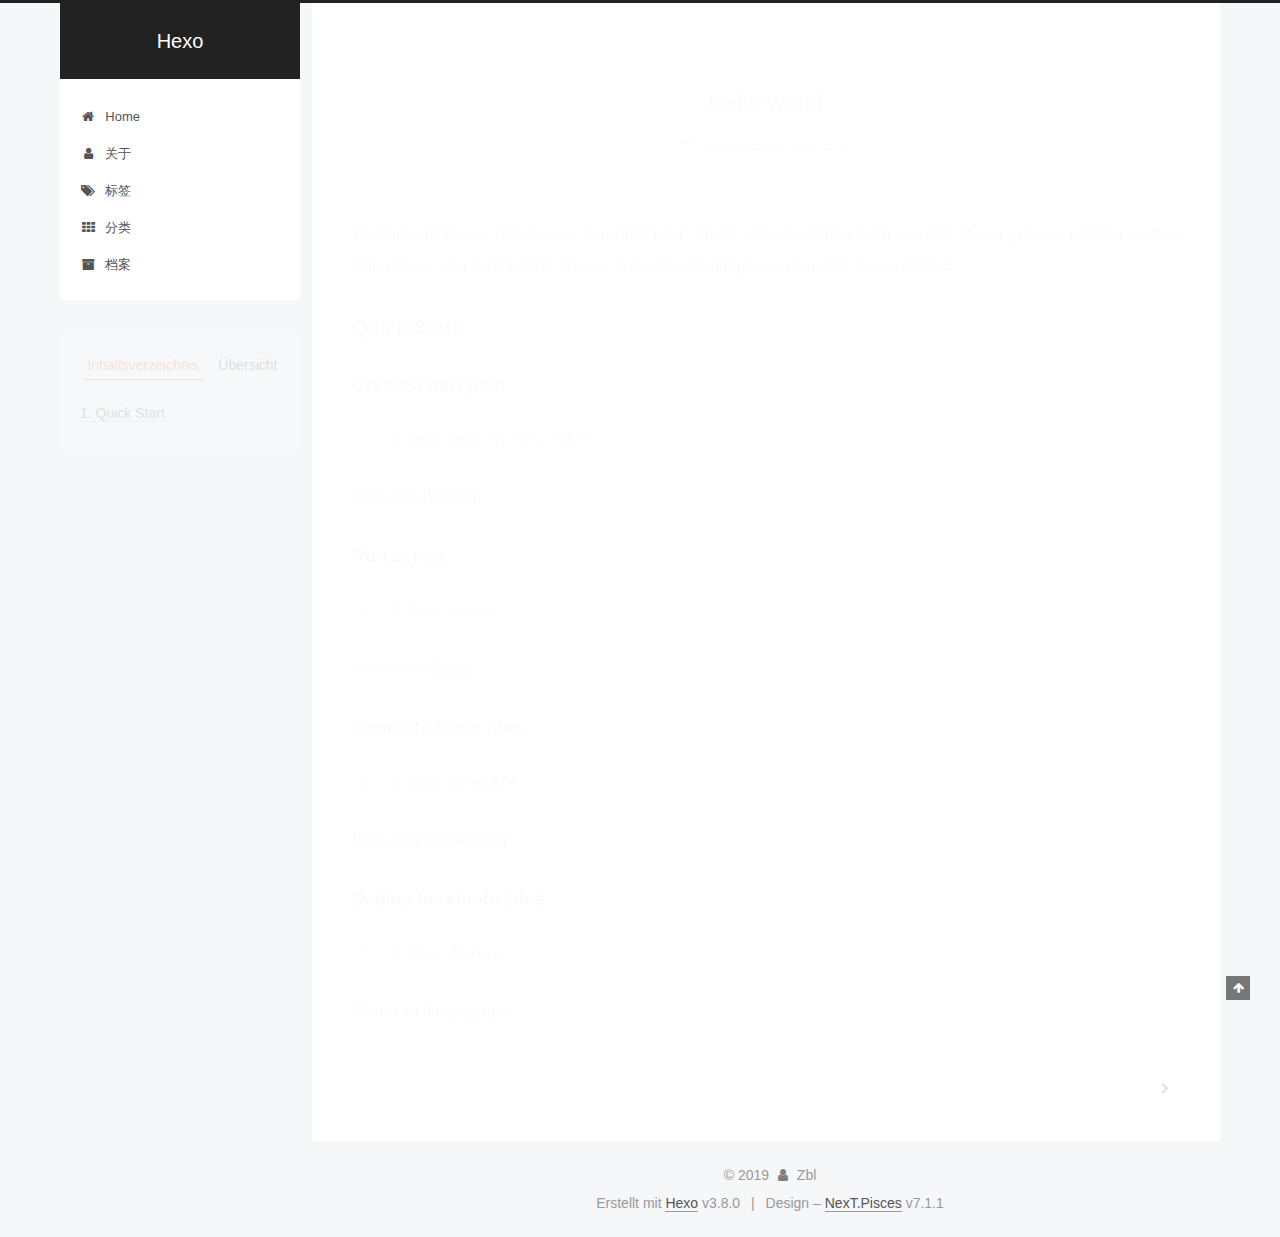
<file: 2019/05/18/hello-world/index.html>
<!DOCTYPE html>












  


<html class="theme-next pisces use-motion" lang>
<head><meta name="generator" content="Hexo 3.8.0">
  <meta charset="UTF-8">
<meta http-equiv="X-UA-Compatible" content="IE=edge">
<meta name="viewport" content="width=device-width, initial-scale=1, maximum-scale=2">
<meta name="theme-color" content="#222">
























<link rel="stylesheet" href="/lib/font-awesome/css/font-awesome.min.css?v=4.6.2">

<link rel="stylesheet" href="/css/main.css?v=7.1.1">


  <link rel="apple-touch-icon" sizes="180x180" href="/images/apple-touch-icon-next.png?v=7.1.1">


  <link rel="icon" type="image/png" sizes="32x32" href="/images/favicon-32x32-next.png?v=7.1.1">


  <link rel="icon" type="image/png" sizes="16x16" href="/images/favicon-16x16-next.png?v=7.1.1">


  <link rel="mask-icon" href="/images/logo.svg?v=7.1.1" color="#222">







<script id="hexo.configurations">
  var NexT = window.NexT || {};
  var CONFIG = {
    root: '/',
    scheme: 'Pisces',
    version: '7.1.1',
    sidebar: {"position":"left","display":"post","offset":12,"onmobile":false,"dimmer":false},
    back2top: true,
    back2top_sidebar: false,
    fancybox: false,
    fastclick: false,
    lazyload: false,
    tabs: true,
    motion: {"enable":true,"async":false,"transition":{"post_block":"fadeIn","post_header":"slideDownIn","post_body":"slideDownIn","coll_header":"slideLeftIn","sidebar":"slideUpIn"}},
    algolia: {
      applicationID: '',
      apiKey: '',
      indexName: '',
      hits: {"per_page":10},
      labels: {"input_placeholder":"Search for Posts","hits_empty":"We didn't find any results for the search: ${query}","hits_stats":"${hits} results found in ${time} ms"}
    }
  };
</script>


  




  <meta name="description" content="Welcome to Hexo! This is your very first post. Check documentation for more info. If you get any problems when using Hexo, you can find the answer in troubleshooting or you can ask me on GitHub. Quick">
<meta property="og:type" content="article">
<meta property="og:title" content="Hello World">
<meta property="og:url" content="http://yoursite.com/2019/05/18/hello-world/index.html">
<meta property="og:site_name" content="Hexo">
<meta property="og:description" content="Welcome to Hexo! This is your very first post. Check documentation for more info. If you get any problems when using Hexo, you can find the answer in troubleshooting or you can ask me on GitHub. Quick">
<meta property="og:locale" content="default">
<meta property="og:updated_time" content="2019-05-18T01:04:55.004Z">
<meta name="twitter:card" content="summary">
<meta name="twitter:title" content="Hello World">
<meta name="twitter:description" content="Welcome to Hexo! This is your very first post. Check documentation for more info. If you get any problems when using Hexo, you can find the answer in troubleshooting or you can ask me on GitHub. Quick">





  
  
  <link rel="canonical" href="http://yoursite.com/2019/05/18/hello-world/">



<script id="page.configurations">
  CONFIG.page = {
    sidebar: "",
  };
</script>

  <title>Hello World | Hexo</title>
  












  <noscript>
  <style>
  .use-motion .motion-element,
  .use-motion .brand,
  .use-motion .menu-item,
  .sidebar-inner,
  .use-motion .post-block,
  .use-motion .pagination,
  .use-motion .comments,
  .use-motion .post-header,
  .use-motion .post-body,
  .use-motion .collection-title { opacity: initial; }

  .use-motion .logo,
  .use-motion .site-title,
  .use-motion .site-subtitle {
    opacity: initial;
    top: initial;
  }

  .use-motion .logo-line-before i { left: initial; }
  .use-motion .logo-line-after i { right: initial; }
  </style>
</noscript>

</head>

<body itemscope itemtype="http://schema.org/WebPage" lang="default">

  
  
    
  

  <div class="container sidebar-position-left page-post-detail">
    <div class="headband"></div>

    <header id="header" class="header" itemscope itemtype="http://schema.org/WPHeader">
      <div class="header-inner"><div class="site-brand-wrapper">
  <div class="site-meta">
    

    <div class="custom-logo-site-title">
      <a href="/" class="brand" rel="start">
        <span class="logo-line-before"><i></i></span>
        <span class="site-title">Hexo</span>
        <span class="logo-line-after"><i></i></span>
      </a>
    </div>
    
    
  </div>

  <div class="site-nav-toggle">
    <button aria-label="Navigationsleiste an/ausschalten">
      <span class="btn-bar"></span>
      <span class="btn-bar"></span>
      <span class="btn-bar"></span>
    </button>
  </div>
</div>



<nav class="site-nav">
  
    <ul id="menu" class="menu">
      
        
        
        
          
          <li class="menu-item menu-item-home">

    
    
    
      
    

    

    <a href="/" rel="section"><i class="menu-item-icon fa fa-fw fa-home"></i> <br>Home</a>

  </li>
        
        
        
          
          <li class="menu-item menu-item-关于">

    
    
    
      
    

    

    <a href="/about/" rel="section"><i class="menu-item-icon fa fa-fw fa-user"></i> <br>关于</a>

  </li>
        
        
        
          
          <li class="menu-item menu-item-标签">

    
    
    
      
    

    

    <a href="/tags/" rel="section"><i class="menu-item-icon fa fa-fw fa-tags"></i> <br>标签</a>

  </li>
        
        
        
          
          <li class="menu-item menu-item-分类">

    
    
    
      
    

    

    <a href="/categories/" rel="section"><i class="menu-item-icon fa fa-fw fa-th"></i> <br>分类</a>

  </li>
        
        
        
          
          <li class="menu-item menu-item-档案">

    
    
    
      
    

    

    <a href="/archives/" rel="section"><i class="menu-item-icon fa fa-fw fa-archive"></i> <br>档案</a>

  </li>

      
      
    </ul>
  

  

  
</nav>



  



</div>
    </header>

    


    <main id="main" class="main">
      <div class="main-inner">
        <div class="content-wrap">
          
            

          
          <div id="content" class="content">
            

  <div id="posts" class="posts-expand">
    

  

  
  
  

  

  <article class="post post-type-normal" itemscope itemtype="http://schema.org/Article">
  
  
  
  <div class="post-block">
    <link itemprop="mainEntityOfPage" href="http://yoursite.com/2019/05/18/hello-world/">

    <span hidden itemprop="author" itemscope itemtype="http://schema.org/Person">
      <meta itemprop="name" content="Zbl">
      <meta itemprop="description" content>
      <meta itemprop="image" content="/images/avatar.gif">
    </span>

    <span hidden itemprop="publisher" itemscope itemtype="http://schema.org/Organization">
      <meta itemprop="name" content="Hexo">
    </span>

    
      <header class="post-header">

        
        
          <h1 class="post-title" itemprop="name headline">Hello World

              
            
          </h1>
        

        <div class="post-meta">
          <span class="post-time">

            
            
            

            
              <span class="post-meta-item-icon">
                <i class="fa fa-calendar-o"></i>
              </span>
              
                <span class="post-meta-item-text">Veröffentlicht am</span>
              

              
                
              

              <time title="Erstellt: 2019-05-18 09:04:55" itemprop="dateCreated datePublished" datetime="2019-05-18T09:04:55+08:00">2019-05-18</time>
            

            
          </span>

          

          
            
            
          

          
          

          

          

          

        </div>
      </header>
    

    
    
    
    <div class="post-body" itemprop="articleBody">

      
      

      
        <p>Welcome to <a href="https://hexo.io/" target="_blank" rel="noopener">Hexo</a>! This is your very first post. Check <a href="https://hexo.io/docs/" target="_blank" rel="noopener">documentation</a> for more info. If you get any problems when using Hexo, you can find the answer in <a href="https://hexo.io/docs/troubleshooting.html" target="_blank" rel="noopener">troubleshooting</a> or you can ask me on <a href="https://github.com/hexojs/hexo/issues" target="_blank" rel="noopener">GitHub</a>.</p>
<h2 id="Quick-Start"><a href="#Quick-Start" class="headerlink" title="Quick Start"></a>Quick Start</h2><h3 id="Create-a-new-post"><a href="#Create-a-new-post" class="headerlink" title="Create a new post"></a>Create a new post</h3><figure class="highlight bash"><table><tr><td class="gutter"><pre><span class="line">1</span><br></pre></td><td class="code"><pre><span class="line">$ hexo new <span class="string">"My New Post"</span></span><br></pre></td></tr></table></figure>
<p>More info: <a href="https://hexo.io/docs/writing.html" target="_blank" rel="noopener">Writing</a></p>
<h3 id="Run-server"><a href="#Run-server" class="headerlink" title="Run server"></a>Run server</h3><figure class="highlight bash"><table><tr><td class="gutter"><pre><span class="line">1</span><br></pre></td><td class="code"><pre><span class="line">$ hexo server</span><br></pre></td></tr></table></figure>
<p>More info: <a href="https://hexo.io/docs/server.html" target="_blank" rel="noopener">Server</a></p>
<h3 id="Generate-static-files"><a href="#Generate-static-files" class="headerlink" title="Generate static files"></a>Generate static files</h3><figure class="highlight bash"><table><tr><td class="gutter"><pre><span class="line">1</span><br></pre></td><td class="code"><pre><span class="line">$ hexo generate</span><br></pre></td></tr></table></figure>
<p>More info: <a href="https://hexo.io/docs/generating.html" target="_blank" rel="noopener">Generating</a></p>
<h3 id="Deploy-to-remote-sites"><a href="#Deploy-to-remote-sites" class="headerlink" title="Deploy to remote sites"></a>Deploy to remote sites</h3><figure class="highlight bash"><table><tr><td class="gutter"><pre><span class="line">1</span><br></pre></td><td class="code"><pre><span class="line">$ hexo deploy</span><br></pre></td></tr></table></figure>
<p>More info: <a href="https://hexo.io/docs/deployment.html" target="_blank" rel="noopener">Deployment</a></p>

      
    </div>

    

    
    
    

    

    
      
    
    

    

    <footer class="post-footer">
      

      
      
      

      
        <div class="post-nav">
          <div class="post-nav-next post-nav-item">
            
          </div>

          <span class="post-nav-divider"></span>

          <div class="post-nav-prev post-nav-item">
            
              <a href="/2019/05/18/树莓派搭建frp+Aria2/" rel="prev" title>
                 <i class="fa fa-chevron-right"></i>
              </a>
            
          </div>
        </div>
      

      
      
    </footer>
  </div>
  
  
  
  </article>


  </div>


          </div>
          

  



        </div>
        
          
  
  <div class="sidebar-toggle">
    <div class="sidebar-toggle-line-wrap">
      <span class="sidebar-toggle-line sidebar-toggle-line-first"></span>
      <span class="sidebar-toggle-line sidebar-toggle-line-middle"></span>
      <span class="sidebar-toggle-line sidebar-toggle-line-last"></span>
    </div>
  </div>

  <aside id="sidebar" class="sidebar">
    <div class="sidebar-inner">

      

      
        <ul class="sidebar-nav motion-element">
          <li class="sidebar-nav-toc sidebar-nav-active" data-target="post-toc-wrap">
            Inhaltsverzeichnis
          </li>
          <li class="sidebar-nav-overview" data-target="site-overview-wrap">
            Übersicht
          </li>
        </ul>
      

      <div class="site-overview-wrap sidebar-panel">
        <div class="site-overview">
          <div class="site-author motion-element" itemprop="author" itemscope itemtype="http://schema.org/Person">
            
              <p class="site-author-name" itemprop="name">Zbl</p>
              <div class="site-description motion-element" itemprop="description"></div>
          </div>

          
            <nav class="site-state motion-element">
              
                <div class="site-state-item site-state-posts">
                
                  <a href="/archives">
                
                    <span class="site-state-item-count">2</span>
                    <span class="site-state-item-name">Artikel</span>
                  </a>
                </div>
              

              

              
            </nav>
          

          

          

          

          

          
          

          
            
          
          

        </div>
      </div>

      
      <!--noindex-->
        <div class="post-toc-wrap motion-element sidebar-panel sidebar-panel-active">
          <div class="post-toc">

            
            
            
            

            
              <div class="post-toc-content"><ol class="nav"><li class="nav-item nav-level-2"><a class="nav-link" href="#Quick-Start"><span class="nav-number">1.</span> <span class="nav-text">Quick Start</span></a><ol class="nav-child"><li class="nav-item nav-level-3"><a class="nav-link" href="#Create-a-new-post"><span class="nav-number">1.1.</span> <span class="nav-text">Create a new post</span></a></li><li class="nav-item nav-level-3"><a class="nav-link" href="#Run-server"><span class="nav-number">1.2.</span> <span class="nav-text">Run server</span></a></li><li class="nav-item nav-level-3"><a class="nav-link" href="#Generate-static-files"><span class="nav-number">1.3.</span> <span class="nav-text">Generate static files</span></a></li><li class="nav-item nav-level-3"><a class="nav-link" href="#Deploy-to-remote-sites"><span class="nav-number">1.4.</span> <span class="nav-text">Deploy to remote sites</span></a></li></ol></li></ol></div>
            

          </div>
        </div>
      <!--/noindex-->
      

      

    </div>
  </aside>
  


        
      </div>
    </main>

    <footer id="footer" class="footer">
      <div class="footer-inner">
        <div class="copyright">&copy; <span itemprop="copyrightYear">2019</span>
  <span class="with-love" id="animate">
    <i class="fa fa-user"></i>
  </span>
  <span class="author" itemprop="copyrightHolder">Zbl</span>

  

  
</div>


  <div class="powered-by">Erstellt mit  <a href="https://hexo.io" class="theme-link" rel="noopener" target="_blank">Hexo</a> v3.8.0</div>



  <span class="post-meta-divider">|</span>



  <div class="theme-info">Design – <a href="https://theme-next.org" class="theme-link" rel="noopener" target="_blank">NexT.Pisces</a> v7.1.1</div>




        








        
      </div>
    </footer>

    
      <div class="back-to-top">
        <i class="fa fa-arrow-up"></i>
        
      </div>
    

    

    

    
  </div>

  

<script>
  if (Object.prototype.toString.call(window.Promise) !== '[object Function]') {
    window.Promise = null;
  }
</script>


























  
  <script src="/lib/jquery/index.js?v=2.1.3"></script>

  
  <script src="/lib/velocity/velocity.min.js?v=1.2.1"></script>

  
  <script src="/lib/velocity/velocity.ui.min.js?v=1.2.1"></script>


  


  <script src="/js/utils.js?v=7.1.1"></script>

  <script src="/js/motion.js?v=7.1.1"></script>



  
  


  <script src="/js/affix.js?v=7.1.1"></script>

  <script src="/js/schemes/pisces.js?v=7.1.1"></script>



  
  <script src="/js/scrollspy.js?v=7.1.1"></script>
<script src="/js/post-details.js?v=7.1.1"></script>



  


  <script src="/js/next-boot.js?v=7.1.1"></script>


  

  

  

  


  


  




  

  

  

  

  

  

  

  

  

  

  

  

  

  

</body>
</html>
</file>
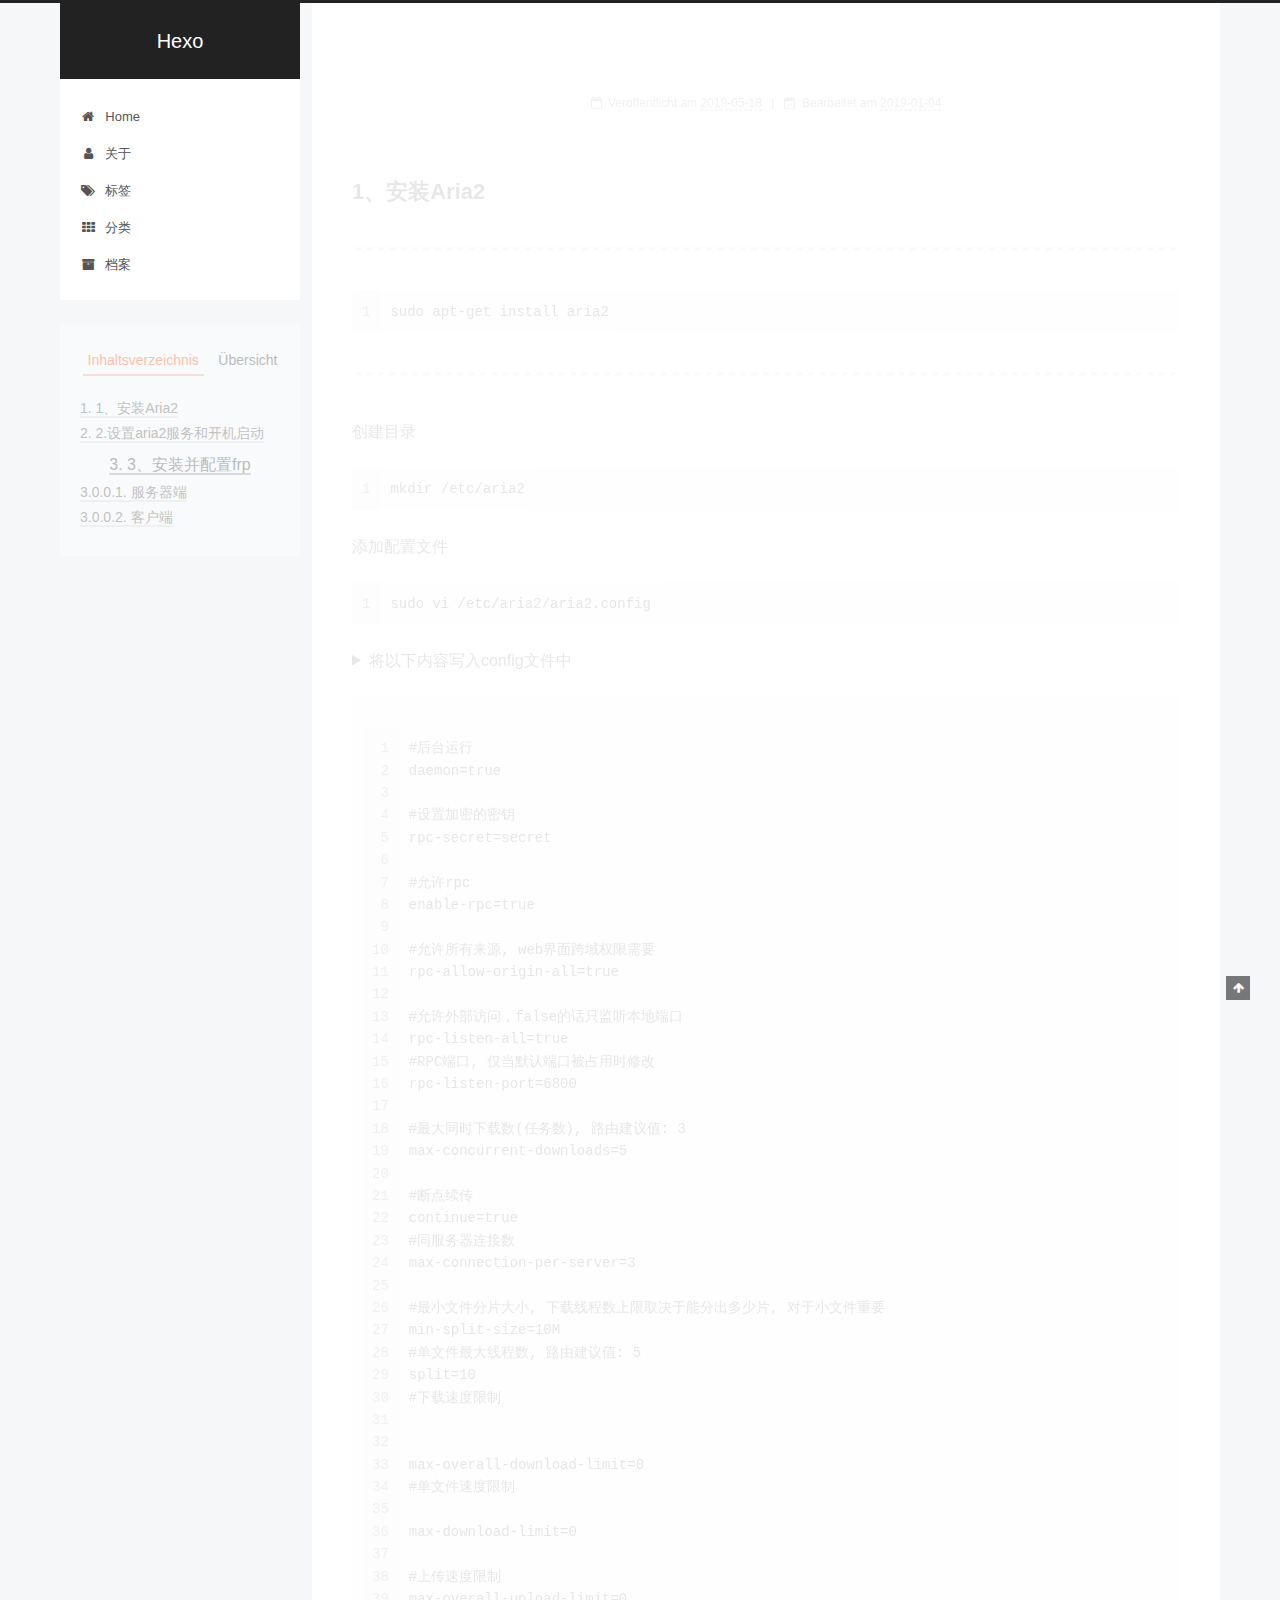
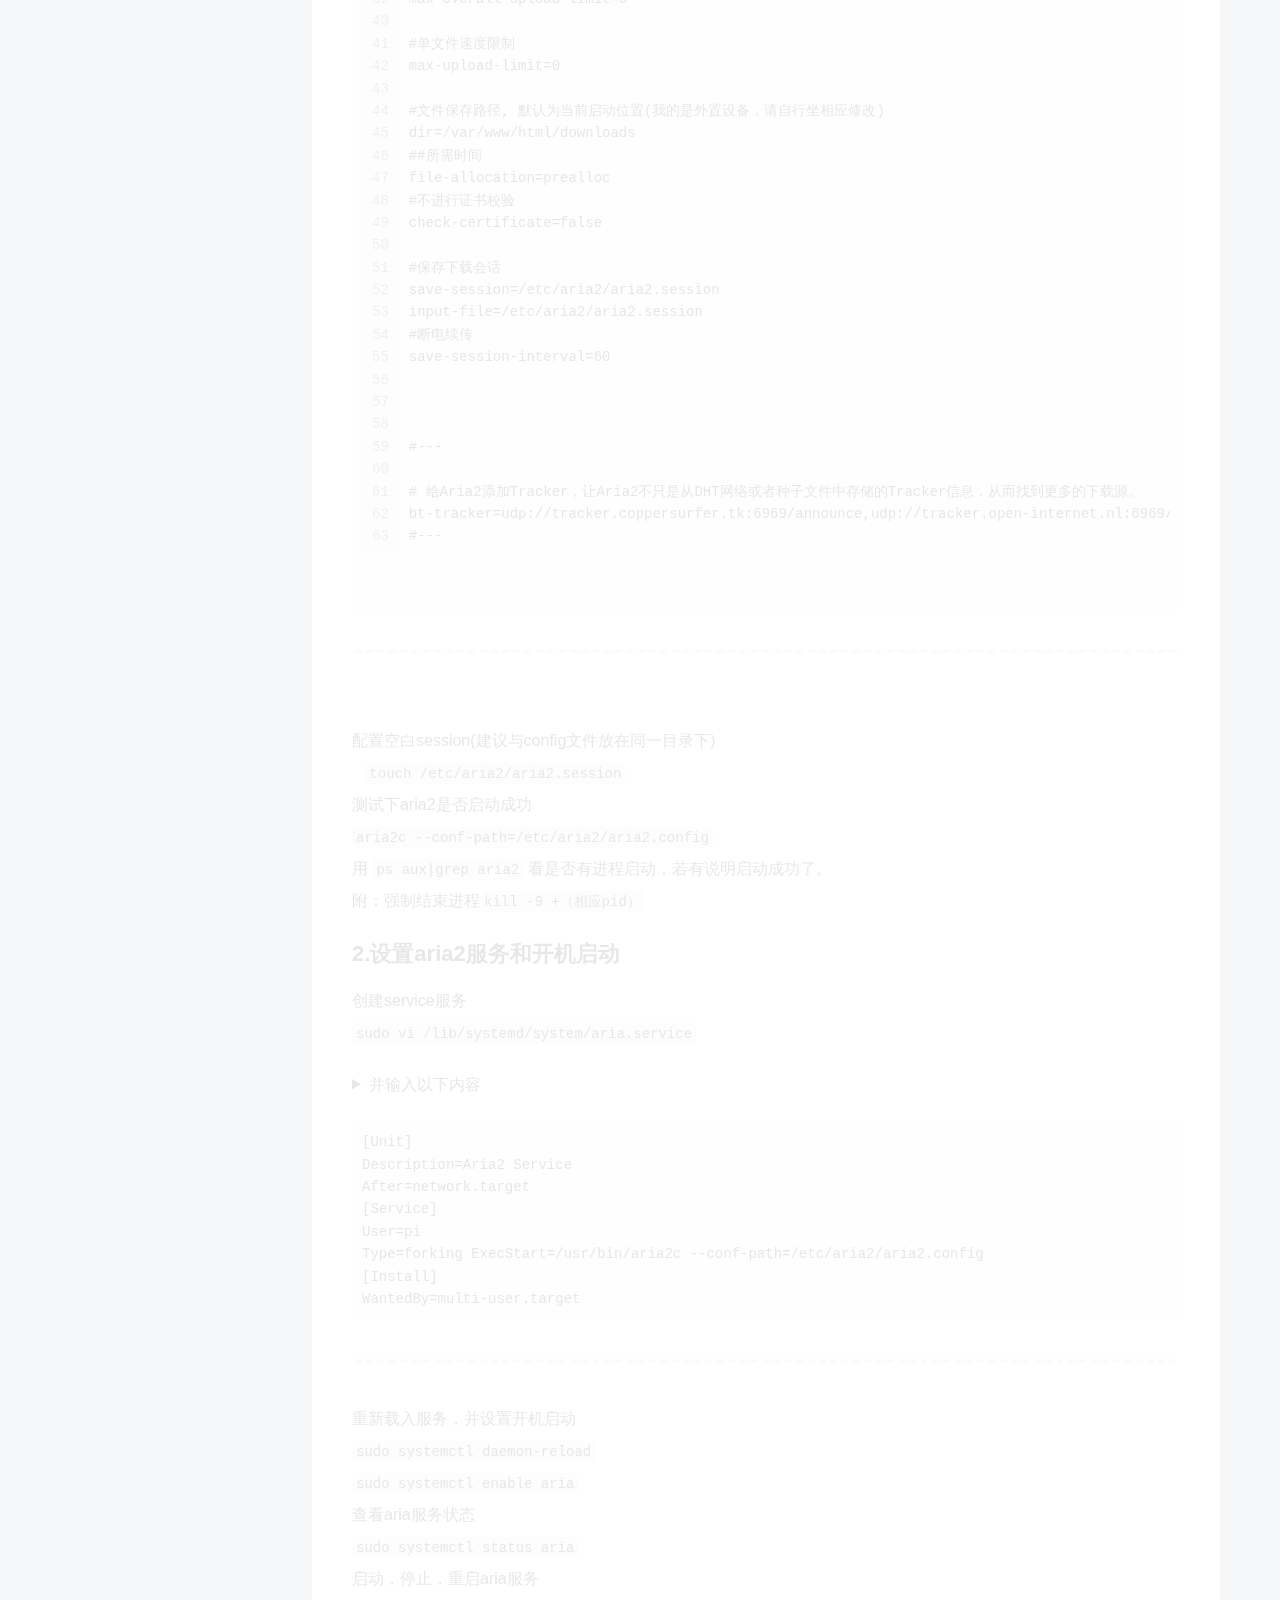
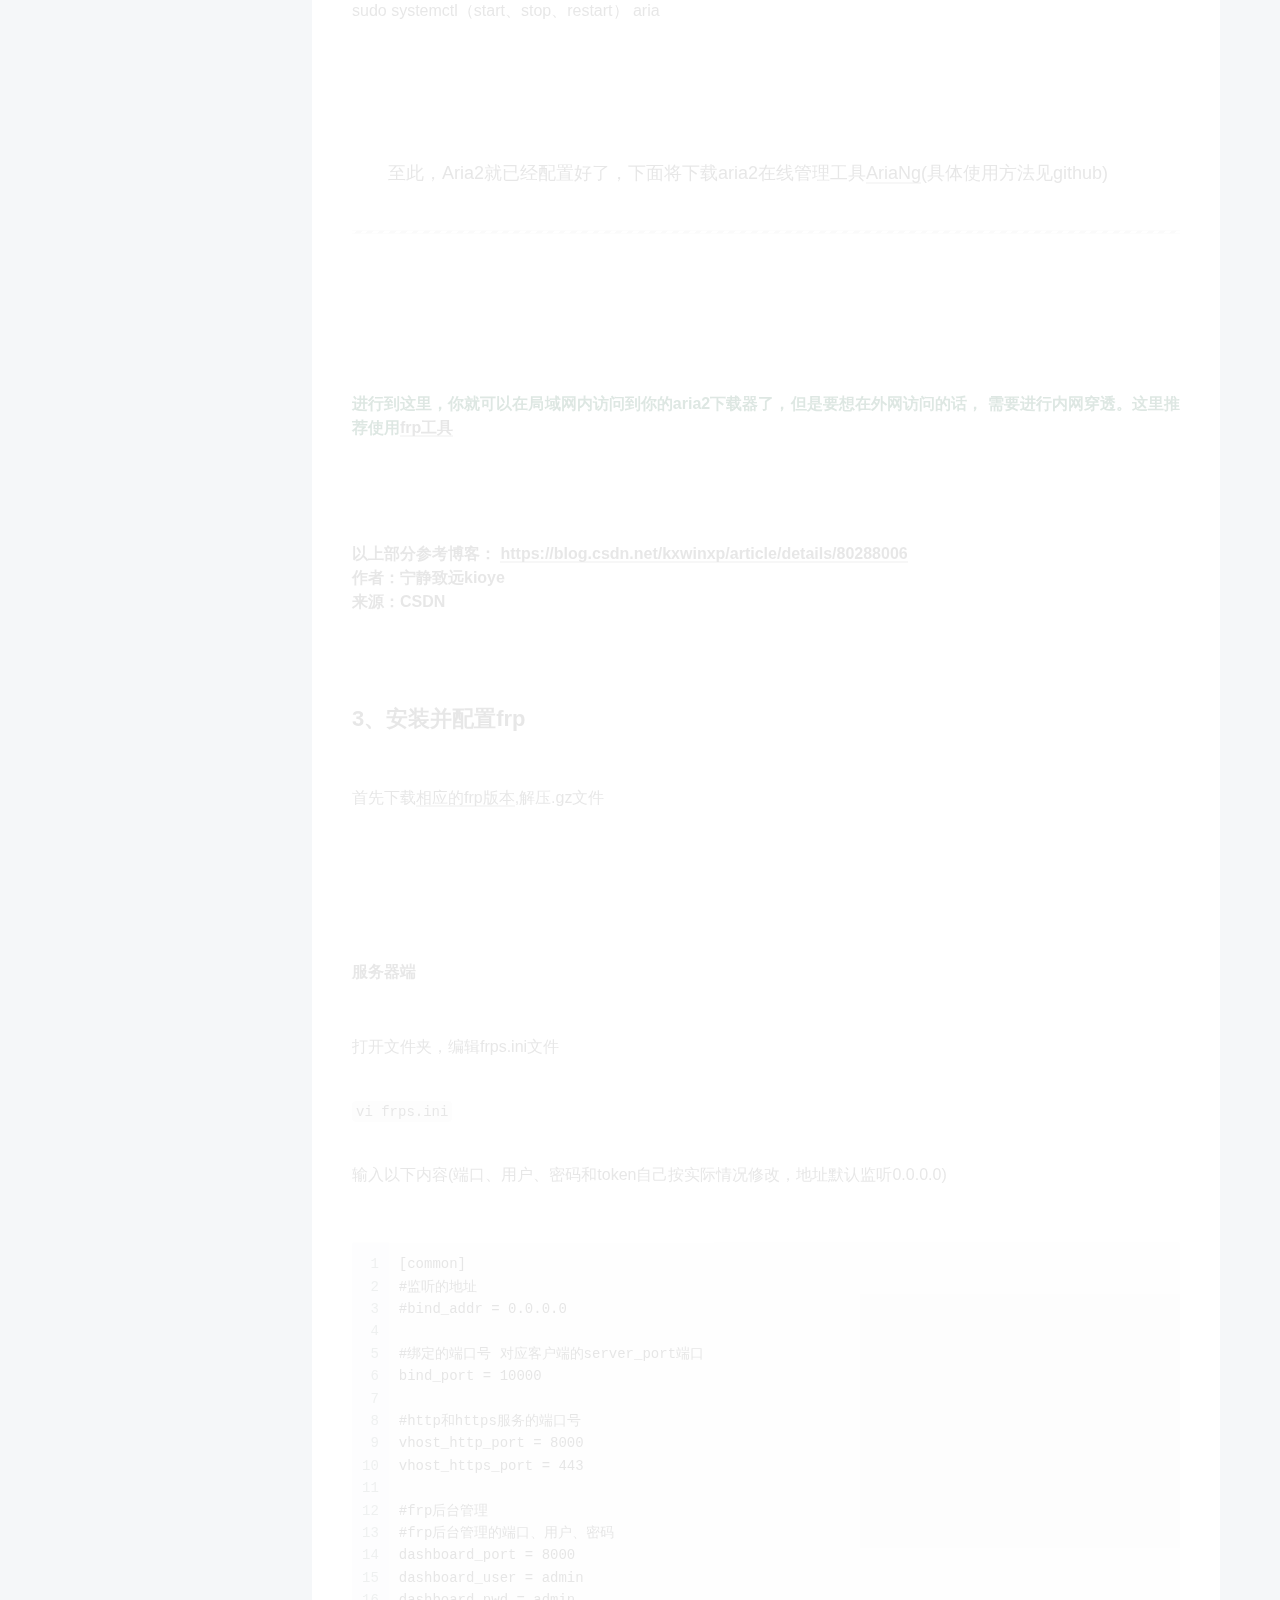
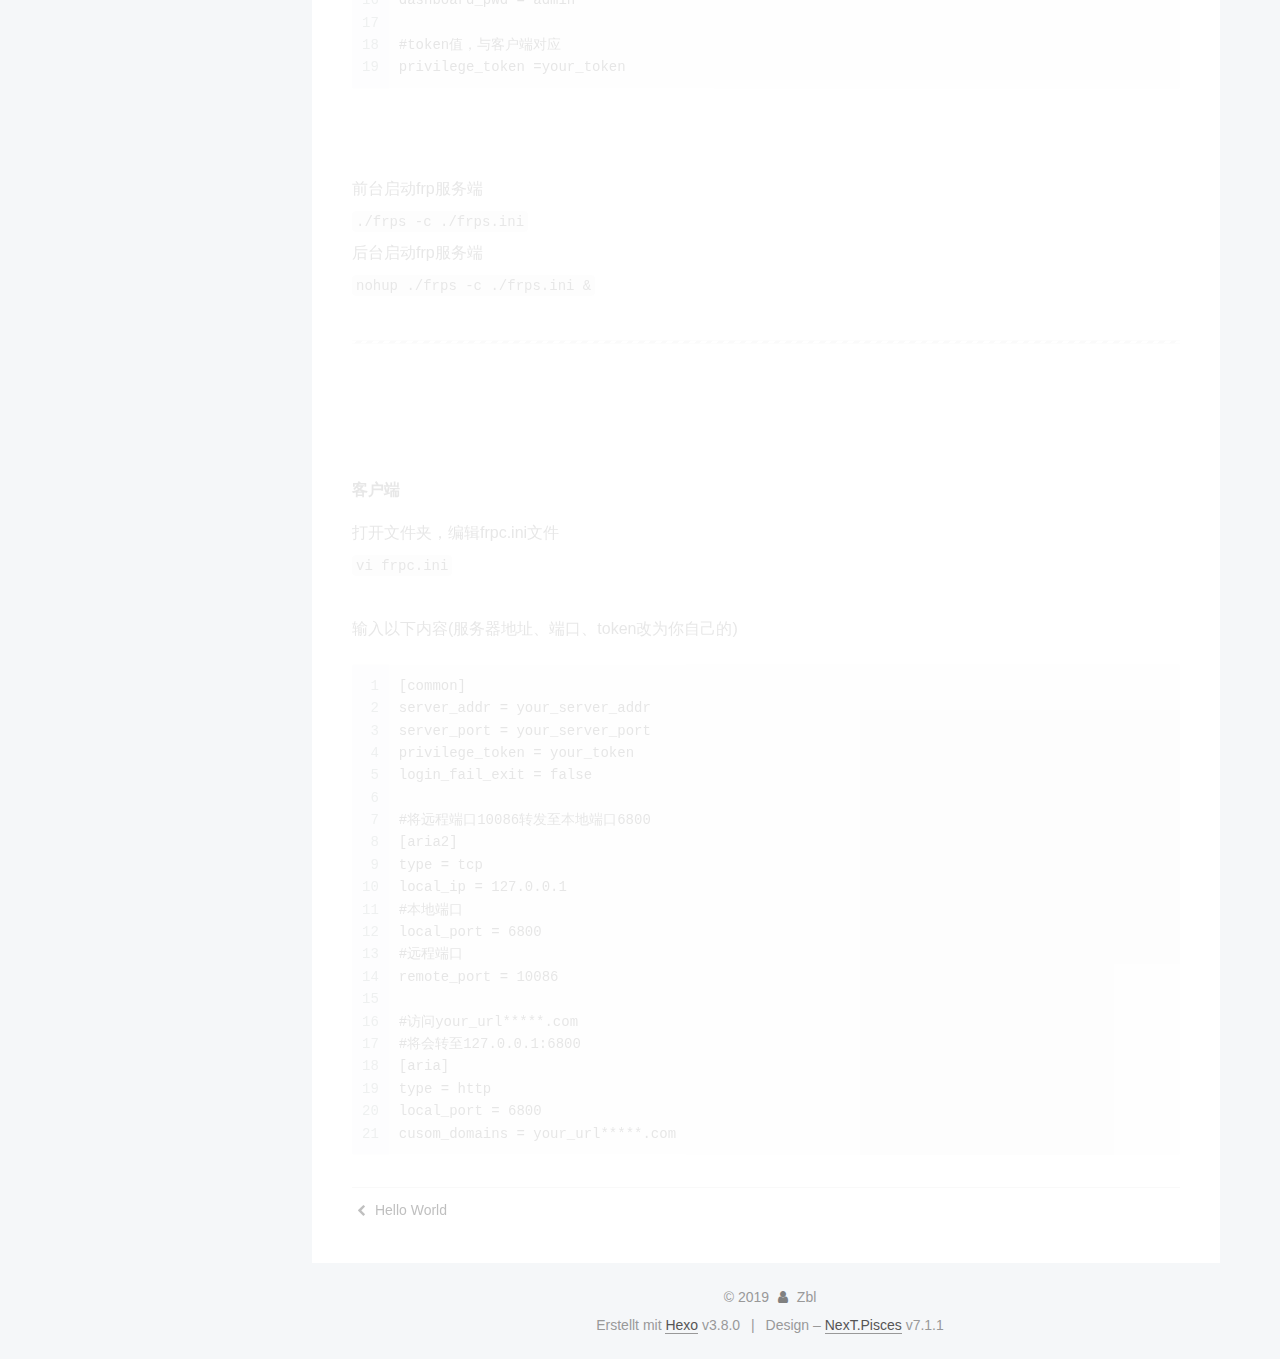
<file: 2019/05/18/树莓派搭建frp+Aria2/index.html>
<!DOCTYPE html>












  


<html class="theme-next pisces use-motion" lang>
<head><meta name="generator" content="Hexo 3.8.0">
  <meta charset="UTF-8">
<meta http-equiv="X-UA-Compatible" content="IE=edge">
<meta name="viewport" content="width=device-width, initial-scale=1, maximum-scale=2">
<meta name="theme-color" content="#222">
























<link rel="stylesheet" href="/lib/font-awesome/css/font-awesome.min.css?v=4.6.2">

<link rel="stylesheet" href="/css/main.css?v=7.1.1">


  <link rel="apple-touch-icon" sizes="180x180" href="/images/apple-touch-icon-next.png?v=7.1.1">


  <link rel="icon" type="image/png" sizes="32x32" href="/images/favicon-32x32-next.png?v=7.1.1">


  <link rel="icon" type="image/png" sizes="16x16" href="/images/favicon-16x16-next.png?v=7.1.1">


  <link rel="mask-icon" href="/images/logo.svg?v=7.1.1" color="#222">







<script id="hexo.configurations">
  var NexT = window.NexT || {};
  var CONFIG = {
    root: '/',
    scheme: 'Pisces',
    version: '7.1.1',
    sidebar: {"position":"left","display":"post","offset":12,"onmobile":false,"dimmer":false},
    back2top: true,
    back2top_sidebar: false,
    fancybox: false,
    fastclick: false,
    lazyload: false,
    tabs: true,
    motion: {"enable":true,"async":false,"transition":{"post_block":"fadeIn","post_header":"slideDownIn","post_body":"slideDownIn","coll_header":"slideLeftIn","sidebar":"slideUpIn"}},
    algolia: {
      applicationID: '',
      apiKey: '',
      indexName: '',
      hits: {"per_page":10},
      labels: {"input_placeholder":"Search for Posts","hits_empty":"We didn't find any results for the search: ${query}","hits_stats":"${hits} results found in ${time} ms"}
    }
  };
</script>


  




  <meta name="description" content="1、安装Aria2   1sudo apt-get install aria2  创建目录1mkdir /etc/aria2 添加配置文件1sudo vi /etc/aria2/aria2.config     将以下内容写入config文件中 12345678910111213141516171819202122232425262728293031323334353637383940414243">
<meta property="og:type" content="article">
<meta property="og:title" content="Hexo">
<meta property="og:url" content="http://yoursite.com/2019/05/18/树莓派搭建frp+Aria2/index.html">
<meta property="og:site_name" content="Hexo">
<meta property="og:description" content="1、安装Aria2   1sudo apt-get install aria2  创建目录1mkdir /etc/aria2 添加配置文件1sudo vi /etc/aria2/aria2.config     将以下内容写入config文件中 12345678910111213141516171819202122232425262728293031323334353637383940414243">
<meta property="og:locale" content="default">
<meta property="og:updated_time" content="2019-01-04T07:00:36.000Z">
<meta name="twitter:card" content="summary">
<meta name="twitter:title" content="Hexo">
<meta name="twitter:description" content="1、安装Aria2   1sudo apt-get install aria2  创建目录1mkdir /etc/aria2 添加配置文件1sudo vi /etc/aria2/aria2.config     将以下内容写入config文件中 12345678910111213141516171819202122232425262728293031323334353637383940414243">





  
  
  <link rel="canonical" href="http://yoursite.com/2019/05/18/树莓派搭建frp+Aria2/">



<script id="page.configurations">
  CONFIG.page = {
    sidebar: "",
  };
</script>

  <title> | Hexo</title>
  












  <noscript>
  <style>
  .use-motion .motion-element,
  .use-motion .brand,
  .use-motion .menu-item,
  .sidebar-inner,
  .use-motion .post-block,
  .use-motion .pagination,
  .use-motion .comments,
  .use-motion .post-header,
  .use-motion .post-body,
  .use-motion .collection-title { opacity: initial; }

  .use-motion .logo,
  .use-motion .site-title,
  .use-motion .site-subtitle {
    opacity: initial;
    top: initial;
  }

  .use-motion .logo-line-before i { left: initial; }
  .use-motion .logo-line-after i { right: initial; }
  </style>
</noscript>

</head>

<body itemscope itemtype="http://schema.org/WebPage" lang="default">

  
  
    
  

  <div class="container sidebar-position-left page-post-detail">
    <div class="headband"></div>

    <header id="header" class="header" itemscope itemtype="http://schema.org/WPHeader">
      <div class="header-inner"><div class="site-brand-wrapper">
  <div class="site-meta">
    

    <div class="custom-logo-site-title">
      <a href="/" class="brand" rel="start">
        <span class="logo-line-before"><i></i></span>
        <span class="site-title">Hexo</span>
        <span class="logo-line-after"><i></i></span>
      </a>
    </div>
    
    
  </div>

  <div class="site-nav-toggle">
    <button aria-label="Navigationsleiste an/ausschalten">
      <span class="btn-bar"></span>
      <span class="btn-bar"></span>
      <span class="btn-bar"></span>
    </button>
  </div>
</div>



<nav class="site-nav">
  
    <ul id="menu" class="menu">
      
        
        
        
          
          <li class="menu-item menu-item-home">

    
    
    
      
    

    

    <a href="/" rel="section"><i class="menu-item-icon fa fa-fw fa-home"></i> <br>Home</a>

  </li>
        
        
        
          
          <li class="menu-item menu-item-关于">

    
    
    
      
    

    

    <a href="/about/" rel="section"><i class="menu-item-icon fa fa-fw fa-user"></i> <br>关于</a>

  </li>
        
        
        
          
          <li class="menu-item menu-item-标签">

    
    
    
      
    

    

    <a href="/tags/" rel="section"><i class="menu-item-icon fa fa-fw fa-tags"></i> <br>标签</a>

  </li>
        
        
        
          
          <li class="menu-item menu-item-分类">

    
    
    
      
    

    

    <a href="/categories/" rel="section"><i class="menu-item-icon fa fa-fw fa-th"></i> <br>分类</a>

  </li>
        
        
        
          
          <li class="menu-item menu-item-档案">

    
    
    
      
    

    

    <a href="/archives/" rel="section"><i class="menu-item-icon fa fa-fw fa-archive"></i> <br>档案</a>

  </li>

      
      
    </ul>
  

  

  
</nav>



  



</div>
    </header>

    


    <main id="main" class="main">
      <div class="main-inner">
        <div class="content-wrap">
          
            

          
          <div id="content" class="content">
            

  <div id="posts" class="posts-expand">
    

  

  
  
  

  

  <article class="post post-type-normal" itemscope itemtype="http://schema.org/Article">
  
  
  
  <div class="post-block">
    <link itemprop="mainEntityOfPage" href="http://yoursite.com/2019/05/18/树莓派搭建frp+Aria2/">

    <span hidden itemprop="author" itemscope itemtype="http://schema.org/Person">
      <meta itemprop="name" content="Zbl">
      <meta itemprop="description" content>
      <meta itemprop="image" content="/images/avatar.gif">
    </span>

    <span hidden itemprop="publisher" itemscope itemtype="http://schema.org/Organization">
      <meta itemprop="name" content="Hexo">
    </span>

    
      <header class="post-header">

        
        
          <h1 class="post-title" itemprop="name headline">

              
            
          </h1>
        

        <div class="post-meta">
          <span class="post-time">

            
            
            

            
              <span class="post-meta-item-icon">
                <i class="fa fa-calendar-o"></i>
              </span>
              
                <span class="post-meta-item-text">Veröffentlicht am</span>
              

              
                
              

              <time title="Erstellt: 2019-05-18 10:34:30" itemprop="dateCreated datePublished" datetime="2019-05-18T10:34:30+08:00">2019-05-18</time>
            

            
              

              
                
                <span class="post-meta-divider">|</span>
                

                <span class="post-meta-item-icon">
                  <i class="fa fa-calendar-check-o"></i>
                </span>
                
                  <span class="post-meta-item-text">Bearbeitet am</span>
                
                <time title="Geändert am: 2019-01-04 15:00:36" itemprop="dateModified" datetime="2019-01-04T15:00:36+08:00">2019-01-04</time>
              
            
          </span>

          

          
            
            
          

          
          

          

          

          

        </div>
      </header>
    

    
    
    
    <div class="post-body" itemprop="articleBody">

      
      

      
        <h1>1、安装Aria2</h1>

<hr>
<figure class="highlight plain"><table><tr><td class="gutter"><pre><span class="line">1</span><br></pre></td><td class="code"><pre><span class="line">sudo apt-get install aria2</span><br></pre></td></tr></table></figure>
<hr>
<p>创建目录<br><figure class="highlight plain"><table><tr><td class="gutter"><pre><span class="line">1</span><br></pre></td><td class="code"><pre><span class="line">mkdir /etc/aria2</span><br></pre></td></tr></table></figure></p>
<p>添加配置文件<br><figure class="highlight plain"><table><tr><td class="gutter"><pre><span class="line">1</span><br></pre></td><td class="code"><pre><span class="line">sudo vi /etc/aria2/aria2.config</span><br></pre></td></tr></table></figure></p>
<p><details><br>    <summary>将以下内容写入config文件中</summary></details></p>
<pre><code><figure class="highlight plain"><table><tr><td class="gutter"><pre><span class="line">1</span><br><span class="line">2</span><br><span class="line">3</span><br><span class="line">4</span><br><span class="line">5</span><br><span class="line">6</span><br><span class="line">7</span><br><span class="line">8</span><br><span class="line">9</span><br><span class="line">10</span><br><span class="line">11</span><br><span class="line">12</span><br><span class="line">13</span><br><span class="line">14</span><br><span class="line">15</span><br><span class="line">16</span><br><span class="line">17</span><br><span class="line">18</span><br><span class="line">19</span><br><span class="line">20</span><br><span class="line">21</span><br><span class="line">22</span><br><span class="line">23</span><br><span class="line">24</span><br><span class="line">25</span><br><span class="line">26</span><br><span class="line">27</span><br><span class="line">28</span><br><span class="line">29</span><br><span class="line">30</span><br><span class="line">31</span><br><span class="line">32</span><br><span class="line">33</span><br><span class="line">34</span><br><span class="line">35</span><br><span class="line">36</span><br><span class="line">37</span><br><span class="line">38</span><br><span class="line">39</span><br><span class="line">40</span><br><span class="line">41</span><br><span class="line">42</span><br><span class="line">43</span><br><span class="line">44</span><br><span class="line">45</span><br><span class="line">46</span><br><span class="line">47</span><br><span class="line">48</span><br><span class="line">49</span><br><span class="line">50</span><br><span class="line">51</span><br><span class="line">52</span><br><span class="line">53</span><br><span class="line">54</span><br><span class="line">55</span><br><span class="line">56</span><br><span class="line">57</span><br><span class="line">58</span><br><span class="line">59</span><br><span class="line">60</span><br><span class="line">61</span><br><span class="line">62</span><br><span class="line">63</span><br></pre></td><td class="code"><pre><span class="line">#后台运行</span><br><span class="line">daemon=true</span><br><span class="line"></span><br><span class="line">#设置加密的密钥</span><br><span class="line">rpc-secret=secret</span><br><span class="line"></span><br><span class="line">#允许rpc</span><br><span class="line">enable-rpc=true</span><br><span class="line"></span><br><span class="line">#允许所有来源, web界面跨域权限需要</span><br><span class="line">rpc-allow-origin-all=true</span><br><span class="line"></span><br><span class="line">#允许外部访问，false的话只监听本地端口</span><br><span class="line">rpc-listen-all=true</span><br><span class="line">#RPC端口, 仅当默认端口被占用时修改</span><br><span class="line">rpc-listen-port=6800</span><br><span class="line"></span><br><span class="line">#最大同时下载数(任务数), 路由建议值: 3</span><br><span class="line">max-concurrent-downloads=5</span><br><span class="line"></span><br><span class="line">#断点续传</span><br><span class="line">continue=true</span><br><span class="line">#同服务器连接数</span><br><span class="line">max-connection-per-server=3</span><br><span class="line"></span><br><span class="line">#最小文件分片大小, 下载线程数上限取决于能分出多少片, 对于小文件重要</span><br><span class="line">min-split-size=10M</span><br><span class="line">#单文件最大线程数, 路由建议值: 5</span><br><span class="line">split=10</span><br><span class="line">#下载速度限制</span><br><span class="line"></span><br><span class="line"></span><br><span class="line">max-overall-download-limit=0</span><br><span class="line">#单文件速度限制</span><br><span class="line"></span><br><span class="line">max-download-limit=0</span><br><span class="line"></span><br><span class="line">#上传速度限制</span><br><span class="line">max-overall-upload-limit=0</span><br><span class="line"></span><br><span class="line">#单文件速度限制</span><br><span class="line">max-upload-limit=0</span><br><span class="line"></span><br><span class="line">#文件保存路径, 默认为当前启动位置(我的是外置设备，请自行坐相应修改)</span><br><span class="line">dir=/var/www/html/downloads</span><br><span class="line">##所需时间 </span><br><span class="line">file-allocation=prealloc</span><br><span class="line">#不进行证书校验</span><br><span class="line">check-certificate=false</span><br><span class="line"></span><br><span class="line">#保存下载会话</span><br><span class="line">save-session=/etc/aria2/aria2.session</span><br><span class="line">input-file=/etc/aria2/aria2.session</span><br><span class="line">#断电续传</span><br><span class="line">save-session-interval=60</span><br><span class="line"></span><br><span class="line"></span><br><span class="line"></span><br><span class="line">#---</span><br><span class="line"></span><br><span class="line"># 给Aria2添加Tracker，让Aria2不只是从DHT网络或者种子文件中存储的Tracker信息，从而找到更多的下载源。 </span><br><span class="line">bt-tracker=udp://tracker.coppersurfer.tk:6969/announce,udp://tracker.open-internet.nl:6969/announce,udp://tracker.skyts.net:6969/announce,udp://tracker.piratepublic.com:1337/announce,udp://tracker.opentrackr.org:1337/announce,udp://9.rarbg.to:2710/announce,udp://retracker.coltel.ru:2710/announce,udp://pubt.in:2710/announce,udp://public.popcorn-tracker.org:6969/announce,udp://z.crazyhd.com:2710/announce,udp://wambo.club:1337/announce,udp://tracker4.itzmx.com:2710/announce,udp://tracker1.wasabii.com.tw:6969/announce,udp://tracker.zer0day.to:1337/announce,udp://tracker.xku.tv:6969/announce,udp://tracker.vanitycore.co:6969/announce,udp://ipv4.tracker.harry.lu:80/announce,udp://inferno.demonoid.pw:3418/announce,udp://open.facedatabg.net:6969/announce,udp://mgtracker.org:6969/announce</span><br><span class="line">#---</span><br></pre></td></tr></table></figure>
</code></pre><p></p>
<p><hr><br>配置空白session(建议与config文件放在同一目录下)<br>&nbsp;&nbsp;&nbsp;<code>touch /etc/aria2/aria2.session</code><br>测试下aria2是否启动成功<br><code>aria2c --conf-path=/etc/aria2/aria2.config</code><br>用 <code>ps aux|grep aria2</code> 看是否有进程启动，若有说明启动成功了。<br>附：强制结束进程<code>kill -9 +（相应pid）</code></p>
<h1>2.设置aria2服务和开机启动</h1>

<p>创建service服务<br><code>sudo vi /lib/systemd/system/aria.service</code></p>
<p><details><br>    <summary>并输入以下内容</summary><br>    <code></code></details></p>
<pre><code>[Unit]
Description=Aria2 Service
After=network.target
[Service]
User=pi
Type=forking ExecStart=/usr/bin/aria2c --conf-path=/etc/aria2/aria2.config
[Install]
WantedBy=multi-user.target
</code></pre><p></p>
<hr>
<p>重新载入服务，并设置开机启动<br><code>sudo systemctl daemon-reload</code><br><code>sudo systemctl enable aria</code><br>查看aria服务状态<br><code>sudo systemctl status aria</code><br>启动，停止，重启aria服务<br>sudo systemctl（start、stop、restart） aria</p>
<p><div style="font-size:18px;"><br>    <br><br>    <p>&emsp;&emsp;至此，Aria2就已经配置好了，下面将下载aria2在线管理工具<a href="https://github.com/mayswind/AriaNg" target="_blank" rel="noopener">AriaNg</a>(具体使用方法见github)</p></div></p>
<p></p>
<p><hr><br><br></p>
<h4 style="color:#105533"><br>    进行到这里，你就可以在局域网内访问到你的aria2下载器了，但是要想在外网访问的话， 需要进行内网穿透。这里推荐使用<a href="https://github.com/fatedier/frp" target="_blank" rel="noopener">frp工具</a><br><h4><br><br><p><br> 以上部分参考博客： <a href="https://blog.csdn.net/kxwinxp/article/details/80288006" target="_blank" rel="noopener">https://blog.csdn.net/kxwinxp/article/details/80288006</a><br>作者：宁静致远kioye<br>来源：CSDN<br></p><br><br><h1>3、安装并配置frp</h1><br><p>首先下载<a href="https://github.com/fatedier/frp/releases" target="_blank" rel="noopener">相应的frp版本</a>,解压.gz文件</p><br><br><br><h4>服务器端</h4><br>打开文件夹，编辑frps.ini文件<br><br><code>vi frps.ini</code><br><br>输入以下内容(端口、用户、密码和token自己按实际情况修改，地址默认监听0.0.0.0)<br><br><figure class="highlight plain"><table><tr><td class="gutter"><pre><span class="line">1</span><br><span class="line">2</span><br><span class="line">3</span><br><span class="line">4</span><br><span class="line">5</span><br><span class="line">6</span><br><span class="line">7</span><br><span class="line">8</span><br><span class="line">9</span><br><span class="line">10</span><br><span class="line">11</span><br><span class="line">12</span><br><span class="line">13</span><br><span class="line">14</span><br><span class="line">15</span><br><span class="line">16</span><br><span class="line">17</span><br><span class="line">18</span><br><span class="line">19</span><br></pre></td><td class="code"><pre><span class="line">[common]</span><br><span class="line">#监听的地址</span><br><span class="line">#bind_addr = 0.0.0.0</span><br><span class="line"></span><br><span class="line">#绑定的端口号 对应客户端的server_port端口</span><br><span class="line">bind_port = 10000</span><br><span class="line"></span><br><span class="line">#http和https服务的端口号</span><br><span class="line">vhost_http_port = 8000</span><br><span class="line">vhost_https_port = 443</span><br><span class="line"></span><br><span class="line">#frp后台管理</span><br><span class="line">#frp后台管理的端口、用户、密码</span><br><span class="line">dashboard_port = 8000</span><br><span class="line">dashboard_user = admin</span><br><span class="line">dashboard_pwd = admin</span><br><span class="line"></span><br><span class="line">#token值，与客户端对应</span><br><span class="line">privilege_token =your_token</span><br></pre></td></tr></table></figure><br><br>前台启动frp服务端<br><code>./frps -c ./frps.ini</code><br>后台启动frp服务端<br><code>nohup ./frps -c ./frps.ini &amp;</code><br><hr><br><br><h4>客户端</h4>

<p>打开文件夹，编辑frpc.ini文件<br><code>vi frpc.ini</code><br><br>输入以下内容(服务器地址、端口、token改为你自己的)<br></p>
<figure class="highlight plain"><table><tr><td class="gutter"><pre><span class="line">1</span><br><span class="line">2</span><br><span class="line">3</span><br><span class="line">4</span><br><span class="line">5</span><br><span class="line">6</span><br><span class="line">7</span><br><span class="line">8</span><br><span class="line">9</span><br><span class="line">10</span><br><span class="line">11</span><br><span class="line">12</span><br><span class="line">13</span><br><span class="line">14</span><br><span class="line">15</span><br><span class="line">16</span><br><span class="line">17</span><br><span class="line">18</span><br><span class="line">19</span><br><span class="line">20</span><br><span class="line">21</span><br></pre></td><td class="code"><pre><span class="line">[common]</span><br><span class="line">server_addr = your_server_addr</span><br><span class="line">server_port = your_server_port</span><br><span class="line">privilege_token = your_token</span><br><span class="line">login_fail_exit = false</span><br><span class="line"></span><br><span class="line">#将远程端口10086转发至本地端口6800</span><br><span class="line">[aria2]</span><br><span class="line">type = tcp</span><br><span class="line">local_ip = 127.0.0.1</span><br><span class="line">#本地端口</span><br><span class="line">local_port = 6800</span><br><span class="line">#远程端口</span><br><span class="line">remote_port = 10086</span><br><span class="line"></span><br><span class="line">#访问your_url*****.com</span><br><span class="line">#将会转至127.0.0.1:6800</span><br><span class="line">[aria]</span><br><span class="line">type = http</span><br><span class="line">local_port = 6800</span><br><span class="line">cusom_domains = your_url*****.com</span><br></pre></td></tr></table></figure>
</h4></h4>
      
    </div>

    

    
    
    

    

    
      
    
    

    

    <footer class="post-footer">
      

      
      
      

      
        <div class="post-nav">
          <div class="post-nav-next post-nav-item">
            
              <a href="/2019/05/18/hello-world/" rel="next" title="Hello World">
                <i class="fa fa-chevron-left"></i> Hello World
              </a>
            
          </div>

          <span class="post-nav-divider"></span>

          <div class="post-nav-prev post-nav-item">
            
          </div>
        </div>
      

      
      
    </footer>
  </div>
  
  
  
  </article>


  </div>


          </div>
          

  



        </div>
        
          
  
  <div class="sidebar-toggle">
    <div class="sidebar-toggle-line-wrap">
      <span class="sidebar-toggle-line sidebar-toggle-line-first"></span>
      <span class="sidebar-toggle-line sidebar-toggle-line-middle"></span>
      <span class="sidebar-toggle-line sidebar-toggle-line-last"></span>
    </div>
  </div>

  <aside id="sidebar" class="sidebar">
    <div class="sidebar-inner">

      

      
        <ul class="sidebar-nav motion-element">
          <li class="sidebar-nav-toc sidebar-nav-active" data-target="post-toc-wrap">
            Inhaltsverzeichnis
          </li>
          <li class="sidebar-nav-overview" data-target="site-overview-wrap">
            Übersicht
          </li>
        </ul>
      

      <div class="site-overview-wrap sidebar-panel">
        <div class="site-overview">
          <div class="site-author motion-element" itemprop="author" itemscope itemtype="http://schema.org/Person">
            
              <p class="site-author-name" itemprop="name">Zbl</p>
              <div class="site-description motion-element" itemprop="description"></div>
          </div>

          
            <nav class="site-state motion-element">
              
                <div class="site-state-item site-state-posts">
                
                  <a href="/archives">
                
                    <span class="site-state-item-count">2</span>
                    <span class="site-state-item-name">Artikel</span>
                  </a>
                </div>
              

              

              
            </nav>
          

          

          

          

          

          
          

          
            
          
          

        </div>
      </div>

      
      <!--noindex-->
        <div class="post-toc-wrap motion-element sidebar-panel sidebar-panel-active">
          <div class="post-toc">

            
            
            
            

            
              <div class="post-toc-content"><ol class="nav"><li class="nav-item nav-level-1"><a class="nav-link" href="#undefined"><span class="nav-number">1.</span> <span class="nav-text">1、安装Aria2</span></a></li><li class="nav-item nav-level-1"><a class="nav-link" href="#undefined"><span class="nav-number">2.</span> <span class="nav-text">2.设置aria2服务和开机启动</span></a><ol class="nav-child"><li class="nav-item nav-level-4"><a class="nav-link" href="#undefined"><span class="nav-number">2.0.0.1.</span> <span class="nav-text">    进行到这里，你就可以在局域网内访问到你的aria2下载器了，但是要想在外网访问的话， 需要进行内网穿透。这里推荐使用frp工具 以上部分参考博客： https://blog.csdn.net/kxwinxp/article/details/80288006作者：宁静致远kioye来源：CSDN3、安装并配置frp首先下载相应的frp版本,解压.gz文件服务器端打开文件夹，编辑frps.ini文件vi frps.ini输入以下内容(端口、用户、密码和token自己按实际情况修改，地址默认监听0.0.0.0)12345678910111213141516171819[common]#监听的地址#bind_addr = 0.0.0.0#绑定的端口号 对应客户端的server_port端口bind_port = 10000#http和https服务的端口号vhost_http_port = 8000vhost_https_port = 443#frp后台管理#frp后台管理的端口、用户、密码dashboard_port = 8000dashboard_user = admindashboard_pwd = admin#token值，与客户端对应privilege_token =your_token前台启动frp服务端./frps -c ./frps.ini后台启动frp服务端nohup ./frps -c ./frps.ini &amp;客户端

打开文件夹，编辑frpc.ini文件vi frpc.ini输入以下内容(服务器地址、端口、token改为你自己的)
123456789101112131415161718192021[common]server_addr = your_server_addrserver_port = your_server_portprivilege_token = your_tokenlogin_fail_exit = false#将远程端口10086转发至本地端口6800[aria2]type = tcplocal_ip = 127.0.0.1#本地端口local_port = 6800#远程端口remote_port = 10086#访问your_url*****.com#将会转至127.0.0.1:6800[aria]type = httplocal_port = 6800cusom_domains = your_url*****.com
</span></a></li><li class="nav-item nav-level-4"><a class="nav-link" href="#undefined"><span class="nav-number">2.0.0.2.</span> <span class="nav-text"> 以上部分参考博客： https://blog.csdn.net/kxwinxp/article/details/80288006作者：宁静致远kioye来源：CSDN3、安装并配置frp首先下载相应的frp版本,解压.gz文件服务器端打开文件夹，编辑frps.ini文件vi frps.ini输入以下内容(端口、用户、密码和token自己按实际情况修改，地址默认监听0.0.0.0)12345678910111213141516171819[common]#监听的地址#bind_addr = 0.0.0.0#绑定的端口号 对应客户端的server_port端口bind_port = 10000#http和https服务的端口号vhost_http_port = 8000vhost_https_port = 443#frp后台管理#frp后台管理的端口、用户、密码dashboard_port = 8000dashboard_user = admindashboard_pwd = admin#token值，与客户端对应privilege_token =your_token前台启动frp服务端./frps -c ./frps.ini后台启动frp服务端nohup ./frps -c ./frps.ini &amp;客户端

打开文件夹，编辑frpc.ini文件vi frpc.ini输入以下内容(服务器地址、端口、token改为你自己的)
123456789101112131415161718192021[common]server_addr = your_server_addrserver_port = your_server_portprivilege_token = your_tokenlogin_fail_exit = false#将远程端口10086转发至本地端口6800[aria2]type = tcplocal_ip = 127.0.0.1#本地端口local_port = 6800#远程端口remote_port = 10086#访问your_url*****.com#将会转至127.0.0.1:6800[aria]type = httplocal_port = 6800cusom_domains = your_url*****.com
</span></a></li></ol></li></ol><li class="nav-item nav-level-1"><a class="nav-link" href="#undefined"><span class="nav-number">3.</span> <span class="nav-text">3、安装并配置frp</span></a><ol class="nav-child"><li class="nav-item nav-level-4"><a class="nav-link" href="#undefined"><span class="nav-number">3.0.0.1.</span> <span class="nav-text">服务器端</span></a></li><li class="nav-item nav-level-4"><a class="nav-link" href="#undefined"><span class="nav-number">3.0.0.2.</span> <span class="nav-text">客户端</span></a></li></ol></li></div>
            

          </div>
        </div>
      <!--/noindex-->
      

      

    </div>
  </aside>
  


        
      </div>
    </main>

    <footer id="footer" class="footer">
      <div class="footer-inner">
        <div class="copyright">&copy; <span itemprop="copyrightYear">2019</span>
  <span class="with-love" id="animate">
    <i class="fa fa-user"></i>
  </span>
  <span class="author" itemprop="copyrightHolder">Zbl</span>

  

  
</div>


  <div class="powered-by">Erstellt mit  <a href="https://hexo.io" class="theme-link" rel="noopener" target="_blank">Hexo</a> v3.8.0</div>



  <span class="post-meta-divider">|</span>



  <div class="theme-info">Design – <a href="https://theme-next.org" class="theme-link" rel="noopener" target="_blank">NexT.Pisces</a> v7.1.1</div>




        








        
      </div>
    </footer>

    
      <div class="back-to-top">
        <i class="fa fa-arrow-up"></i>
        
      </div>
    

    

    

    
  </div>

  

<script>
  if (Object.prototype.toString.call(window.Promise) !== '[object Function]') {
    window.Promise = null;
  }
</script>


























  
  <script src="/lib/jquery/index.js?v=2.1.3"></script>

  
  <script src="/lib/velocity/velocity.min.js?v=1.2.1"></script>

  
  <script src="/lib/velocity/velocity.ui.min.js?v=1.2.1"></script>


  


  <script src="/js/utils.js?v=7.1.1"></script>

  <script src="/js/motion.js?v=7.1.1"></script>



  
  


  <script src="/js/affix.js?v=7.1.1"></script>

  <script src="/js/schemes/pisces.js?v=7.1.1"></script>



  
  <script src="/js/scrollspy.js?v=7.1.1"></script>
<script src="/js/post-details.js?v=7.1.1"></script>



  


  <script src="/js/next-boot.js?v=7.1.1"></script>


  

  

  

  


  


  




  

  

  

  

  

  

  

  

  

  

  

  

  

  

</body>
</html>
</file>
<file: css/main.css>
/* normalize.css v8.0.1 | MIT License | github.com/necolas/normalize.css */
html {
  line-height: 1.15; /* 1 */
  -webkit-text-size-adjust: 100%; /* 2 */
}
body {
  margin: 0;
}
main {
  display: block;
}
h1 {
  font-size: 2em;
  margin: 0.67em 0;
}
hr {
  box-sizing: content-box; /* 1 */
  height: 0; /* 1 */
  overflow: visible; /* 2 */
}
pre {
  font-family: monospace, monospace; /* 1 */
  font-size: 1em; /* 2 */
}
a {
  background-color: transparent;
}
abbr[title] {
  border-bottom: none; /* 1 */
  text-decoration: underline; /* 2 */
  text-decoration: underline dotted; /* 2 */
}
b,
strong {
  font-weight: bolder;
}
code,
kbd,
samp {
  font-family: monospace, monospace; /* 1 */
  font-size: 1em; /* 2 */
}
small {
  font-size: 80%;
}
sub,
sup {
  font-size: 75%;
  line-height: 0;
  position: relative;
  vertical-align: baseline;
}
sub {
  bottom: -0.25em;
}
sup {
  top: -0.5em;
}
img {
  border-style: none;
}
button,
input,
optgroup,
select,
textarea {
  font-family: inherit; /* 1 */
  font-size: 100%; /* 1 */
  line-height: 1.15; /* 1 */
  margin: 0; /* 2 */
}
button,
input {
/* 1 */
  overflow: visible;
}
button,
select {
/* 1 */
  text-transform: none;
}
button,
[type="button"],
[type="reset"],
[type="submit"] {
  -webkit-appearance: button;
}
button::-moz-focus-inner,
[type="button"]::-moz-focus-inner,
[type="reset"]::-moz-focus-inner,
[type="submit"]::-moz-focus-inner {
  border-style: none;
  padding: 0;
}
button:-moz-focusring,
[type="button"]:-moz-focusring,
[type="reset"]:-moz-focusring,
[type="submit"]:-moz-focusring {
  outline: 1px dotted ButtonText;
}
fieldset {
  padding: 0.35em 0.75em 0.625em;
}
legend {
  box-sizing: border-box; /* 1 */
  color: inherit; /* 2 */
  display: table; /* 1 */
  max-width: 100%; /* 1 */
  padding: 0; /* 3 */
  white-space: normal; /* 1 */
}
progress {
  vertical-align: baseline;
}
textarea {
  overflow: auto;
}
[type="checkbox"],
[type="radio"] {
  box-sizing: border-box; /* 1 */
  padding: 0; /* 2 */
}
[type="number"]::-webkit-inner-spin-button,
[type="number"]::-webkit-outer-spin-button {
  height: auto;
}
[type="search"] {
  -webkit-appearance: textfield; /* 1 */
  outline-offset: -2px; /* 2 */
}
[type="search"]::-webkit-search-decoration {
  -webkit-appearance: none;
}
::-webkit-file-upload-button {
  -webkit-appearance: button; /* 1 */
  font: inherit; /* 2 */
}
details {
  display: block;
}
summary {
  display: list-item;
}
template {
  display: none;
}
[hidden] {
  display: none;
}
::selection {
  background: #262a30;
  color: #fff;
}
body {
  position: relative;
  font-family: 'Lato', "PingFang SC", "Microsoft YaHei", sans-serif;
  font-size: 14px;
  line-height: 2;
  color: #555;
  background: #f5f7f9;
}
@media (max-width: 991px) {
  body {
    padding-right: 0 !important;
  }
}
@media (min-width: 1200px) {
  body {
    font-size: 16px;
  }
}
h1,
h2,
h3,
h4,
h5,
h6 {
  margin: 20px 0 15px;
  padding: 0;
  font-weight: bold;
  line-height: 1.5;
  font-family: 'Lato', "PingFang SC", "Microsoft YaHei", sans-serif;
}
h1 {
  font-size: 22px;
}
h1 code {
  font-size: 1em;
}
@media (max-width: 767px) {
  h1 {
    font-size: 18px;
  }
  h1 code {
    font-size: 1em;
  }
}
h2 {
  font-size: 20px;
}
h2 code {
  font-size: 1em;
}
@media (max-width: 767px) {
  h2 {
    font-size: 16px;
  }
  h2 code {
    font-size: 1em;
  }
}
h3 {
  font-size: 18px;
}
h3 code {
  font-size: 1em;
}
@media (max-width: 767px) {
  h3 {
    font-size: 14px;
  }
  h3 code {
    font-size: 1em;
  }
}
h4 {
  font-size: 16px;
}
h4 code {
  font-size: 1em;
}
@media (max-width: 767px) {
  h4 {
    font-size: 12px;
  }
  h4 code {
    font-size: 1em;
  }
}
h5 {
  font-size: 14px;
}
h5 code {
  font-size: 1em;
}
@media (max-width: 767px) {
  h5 {
    font-size: 10px;
  }
  h5 code {
    font-size: 1em;
  }
}
h6 {
  font-size: 12px;
}
h6 code {
  font-size: 1em;
}
@media (max-width: 767px) {
  h6 {
    font-size: 8px;
  }
  h6 code {
    font-size: 1em;
  }
}
p {
  margin: 0 0 20px 0;
}
a,
span.exturl {
  overflow-wrap: break-word;
  word-wrap: break-word;
  background-color: transparent;
  color: #555;
  text-decoration: none;
  outline: none;
  border-bottom: 1px solid #999;
  cursor: pointer;
}
a:hover,
span.exturl:hover {
  color: #222;
  border-bottom-color: #222;
}
video {
  max-width: 100%;
  display: block;
  margin-left: auto;
  margin-right: auto;
}
img {
  display: block;
  margin: auto;
  max-width: 100%;
  height: auto;
}
hr {
  margin: 40px 0;
  height: 3px;
  border: none;
  background-color: #ddd;
  background-image: repeating-linear-gradient(-45deg, #fff, #fff 4px, transparent 4px, transparent 8px);
}
blockquote {
  margin: 0;
  padding: 0 15px;
  color: #666;
  border-left: 4px solid #ddd;
}
blockquote cite::before {
  content: "-";
  padding: 0 5px;
}
dt {
  font-weight: 700;
}
dd {
  margin: 0;
  padding: 0;
}
kbd {
  border: 1px solid #ccc;
  border-radius: 0.2em;
  box-shadow: 0.1em 0.1em 0.2em rgba(0,0,0,0.1);
  background-color: #f9f9f9;
  font-family: inherit;
  background-image: linear-gradient(top, #eee, #fff, #eee);
  padding: 0.1em 0.3em;
  white-space: nowrap;
}
.text-left {
  text-align: left;
}
.text-center {
  text-align: center;
}
.text-right {
  text-align: right;
}
.text-justify {
  text-align: justify;
}
.text-nowrap {
  white-space: nowrap;
}
.text-lowercase {
  text-transform: lowercase;
}
.text-uppercase {
  text-transform: uppercase;
}
.text-capitalize {
  text-transform: capitalize;
}
.center-block {
  display: block;
  margin-left: auto;
  margin-right: auto;
}
.clearfix:before,
.clearfix:after {
  content: " ";
  display: table;
}
.clearfix:after {
  clear: both;
}
.pullquote {
  width: 45%;
}
.pullquote.left {
  float: left;
  margin-left: 5px;
  margin-right: 10px;
}
.pullquote.right {
  float: right;
  margin-left: 10px;
  margin-right: 5px;
}
.affix {
  position: fixed;
}
.translation {
  margin-top: -20px;
  font-size: 14px;
  color: #999;
}
.scrollbar-measure {
  width: 100px;
  height: 100px;
  overflow: scroll;
  position: absolute;
  top: -9999px;
}
.use-motion .motion-element {
  opacity: 0;
}
.table-container {
  margin: 20px 0;
  overflow: auto;
  -webkit-overflow-scrolling: touch;
}
.highlight .table-container {
  margin: 0px;
}
table {
  width: 100%;
  border-collapse: collapse;
  border-spacing: 0;
  font-size: 14px;
}
table > tbody > tr:nth-of-type(odd) {
  background-color: #f9f9f9;
}
table > tbody > tr:hover {
  background-color: #f5f5f5;
}
caption,
th,
td {
  padding: 8px;
  text-align: left;
  vertical-align: middle;
  font-weight: normal;
}
th,
td {
  border: 1px solid #ddd;
  border-bottom: 3px solid #ddd;
}
th {
  padding-bottom: 10px;
  font-weight: 700;
}
td {
  border-bottom-width: 1px;
}
html,
body {
  height: 100%;
}
.container {
  position: relative;
}
.header-inner {
  margin: 0 auto;
  padding: 100px 0 70px;
  width: calc(100% - 20px);
}
@media (min-width: 1200px) {
  .container .header-inner {
    width: 1160px;
  }
}
@media (min-width: 1600px) {
  .container .header-inner {
    width: 73%;
  }
}
.main-inner {
  margin: 0 auto;
  width: calc(100% - 20px);
}
@media (min-width: 1200px) {
  .container .main-inner {
    width: 1160px;
  }
}
@media (min-width: 1600px) {
  .container .main-inner {
    width: 73%;
  }
}
.footer {
  padding: 20px 0;
}
.footer-inner {
  box-sizing: border-box;
  margin: 0px auto;
  width: calc(100% - 20px);
}
@media (min-width: 1200px) {
  .container .footer-inner {
    width: 1160px;
  }
}
@media (min-width: 1600px) {
  .container .footer-inner {
    width: 73%;
  }
}
pre,
.highlight {
  overflow: auto;
  margin: 20px 0;
  padding: 0;
  font-size: 14px;
  color: #4d4d4c;
  background: #f7f7f7;
  line-height: 1.6;
}
pre,
code {
  font-family: consolas, Menlo, "PingFang SC", "Microsoft YaHei", monospace;
}
code {
  overflow-wrap: break-word;
  word-wrap: break-word;
  padding: 2px 4px;
  color: #555;
  background: #eee;
  border-radius: 3px;
  font-size: 14px;
}
pre {
  padding: 10px;
}
pre code {
  padding: 0;
  color: #4d4d4c;
  background: none;
  text-shadow: none;
}
.highlight {
  border-radius: 1px;
}
.highlight pre {
  border: none;
  margin: 0;
  padding: 10px 0;
}
.highlight table {
  margin: 0;
  width: auto;
  border: none;
}
.highlight td {
  border: none;
  padding: 0;
}
.highlight figcaption {
  font-size: 1em;
  color: #4d4d4c;
  line-height: 1em;
  margin-bottom: 1em;
  margin: 0em;
  padding: 0.5em;
  background: #eee;
  border-bottom: 1px solid #e9e9e9;
}
.highlight figcaption:before,
.highlight figcaption:after {
  content: " ";
  display: table;
}
.highlight figcaption:after {
  clear: both;
}
.highlight figcaption a {
  float: right;
  color: #4d4d4c;
}
.highlight figcaption a:hover {
  border-bottom-color: #4d4d4c;
}
.highlight .gutter pre {
  padding-left: 10px;
  padding-right: 10px;
  color: #869194;
  text-align: right;
  background-color: #eff2f3;
}
.highlight .code pre {
  width: 100%;
  padding-left: 10px;
  padding-right: 10px;
  background-color: #f7f7f7;
}
.highlight .line {
  height: 20px;
}
.gutter {
  -webkit-user-select: none;
  -moz-user-select: none;
  -ms-user-select: none;
  user-select: none;
}
.gist table {
  width: auto;
}
.gist table td {
  border: none;
}
pre .deletion {
  background: #fdd;
}
pre .addition {
  background: #dfd;
}
pre .meta {
  color: #8959a8;
}
pre .comment {
  color: #8e908c;
}
pre .variable,
pre .attribute,
pre .tag,
pre .name,
pre .regexp,
pre .ruby .constant,
pre .xml .tag .title,
pre .xml .pi,
pre .xml .doctype,
pre .html .doctype,
pre .css .id,
pre .css .class,
pre .css .pseudo {
  color: #c82829;
}
pre .number,
pre .preprocessor,
pre .built_in,
pre .builtin-name,
pre .literal,
pre .params,
pre .constant,
pre .command {
  color: #f5871f;
}
pre .ruby .class .title,
pre .css .rules .attribute,
pre .string,
pre .symbol,
pre .value,
pre .inheritance,
pre .header,
pre .ruby .symbol,
pre .xml .cdata,
pre .special,
pre .formula {
  color: #718c00;
}
pre .title,
pre .css .hexcolor {
  color: #3e999f;
}
pre .function,
pre .python .decorator,
pre .python .title,
pre .ruby .function .title,
pre .ruby .title .keyword,
pre .perl .sub,
pre .javascript .title,
pre .coffeescript .title {
  color: #4271ae;
}
pre .keyword,
pre .javascript .function {
  color: #8959a8;
}
.posts-expand .post-body img.full-image {
  border: none;
}
.blockquote-center,
.page-home .post-type-quote blockquote,
.page-post-detail .post-type-quote blockquote {
  position: relative;
  margin: 40px 0;
  padding: 0;
  border-left: none;
  text-align: center;
}
.blockquote-center::before,
.page-home .post-type-quote blockquote::before,
.page-post-detail .post-type-quote blockquote::before,
.blockquote-center::after,
.page-home .post-type-quote blockquote::after,
.page-post-detail .post-type-quote blockquote::after {
  position: absolute;
  content: ' ';
  display: block;
  width: 100%;
  height: 24px;
  opacity: 0.2;
  background-repeat: no-repeat;
  background-position: 0 -6px;
  background-size: 22px 22px;
}
.blockquote-center::before,
.page-home .post-type-quote blockquote::before,
.page-post-detail .post-type-quote blockquote::before {
  top: -20px;
  background-image: url("../images/quote-l.svg");
  border-top: 1px solid #ccc;
}
.blockquote-center::after,
.page-home .post-type-quote blockquote::after,
.page-post-detail .post-type-quote blockquote::after {
  bottom: -20px;
  background-image: url("../images/quote-r.svg");
  border-bottom: 1px solid #ccc;
  background-position: 100% 8px;
}
.blockquote-center p,
.page-home .post-type-quote blockquote p,
.page-post-detail .post-type-quote blockquote p,
.blockquote-center div,
.page-home .post-type-quote blockquote div,
.page-post-detail .post-type-quote blockquote div {
  text-align: center;
}
.post .post-body .group-picture img {
  box-sizing: border-box;
  padding: 0 3px;
  border: none;
}
.post .group-picture-row {
  overflow: hidden;
  margin-top: 6px;
}
.post .group-picture-row:first-child {
  margin-top: 0;
}
.post .group-picture-column {
  float: left;
}
.page-post-detail .post-body .group-picture-column {
  float: none;
  margin-top: 10px;
  width: auto !important;
}
.page-post-detail .post-body .group-picture-column img {
  margin: 0 auto;
}
.page-archive .group-picture-container {
  overflow: hidden;
}
.page-archive .group-picture-row {
  float: left;
}
.page-archive .group-picture-row:first-child {
  margin-top: 6px;
}
.page-archive .group-picture-column {
  max-width: 150px;
  max-height: 150px;
}
.post-body .label {
  display: inline;
  padding: 0 2px;
}
.post-body .label.default {
  background-color: #f0f0f0;
}
.post-body .label.primary {
  background-color: #efe6f7;
}
.post-body .label.info {
  background-color: #e5f2f8;
}
.post-body .label.success {
  background-color: #e7f4e9;
}
.post-body .label.warning {
  background-color: #fcf6e1;
}
.post-body .label.danger {
  background-color: #fae8eb;
}
.post-body .note {
  position: relative;
  padding: 15px;
  margin-bottom: 20px;
  border: 1px solid #eee;
  border-left-width: 5px;
  border-radius: 3px;
}
.post-body .note h2,
.post-body .note h3,
.post-body .note h4,
.post-body .note h5,
.post-body .note h6 {
  margin-top: 0;
  margin-bottom: 0;
  border-bottom: initial;
  padding-top: 0 !important;
}
.post-body .note p:first-child,
.post-body .note ul:first-child,
.post-body .note ol:first-child,
.post-body .note table:first-child,
.post-body .note pre:first-child,
.post-body .note blockquote:first-child {
  margin-top: 0;
}
.post-body .note p:last-child,
.post-body .note ul:last-child,
.post-body .note ol:last-child,
.post-body .note table:last-child,
.post-body .note pre:last-child,
.post-body .note blockquote:last-child {
  margin-bottom: 0;
}
.post-body .note.default {
  border-left-color: #777;
}
.post-body .note.default h2,
.post-body .note.default h3,
.post-body .note.default h4,
.post-body .note.default h5,
.post-body .note.default h6 {
  color: #777;
}
.post-body .note.primary {
  border-left-color: #6f42c1;
}
.post-body .note.primary h2,
.post-body .note.primary h3,
.post-body .note.primary h4,
.post-body .note.primary h5,
.post-body .note.primary h6 {
  color: #6f42c1;
}
.post-body .note.info {
  border-left-color: #428bca;
}
.post-body .note.info h2,
.post-body .note.info h3,
.post-body .note.info h4,
.post-body .note.info h5,
.post-body .note.info h6 {
  color: #428bca;
}
.post-body .note.success {
  border-left-color: #5cb85c;
}
.post-body .note.success h2,
.post-body .note.success h3,
.post-body .note.success h4,
.post-body .note.success h5,
.post-body .note.success h6 {
  color: #5cb85c;
}
.post-body .note.warning {
  border-left-color: #f0ad4e;
}
.post-body .note.warning h2,
.post-body .note.warning h3,
.post-body .note.warning h4,
.post-body .note.warning h5,
.post-body .note.warning h6 {
  color: #f0ad4e;
}
.post-body .note.danger {
  border-left-color: #d9534f;
}
.post-body .note.danger h2,
.post-body .note.danger h3,
.post-body .note.danger h4,
.post-body .note.danger h5,
.post-body .note.danger h6 {
  color: #d9534f;
}
.post-body .tabs {
  position: relative;
  display: block;
  margin-bottom: 20px;
  padding-top: 10px;
}
.post-body .tabs ul.nav-tabs {
  margin: 0;
  padding: 0;
  display: flex;
  margin-bottom: -1px;
}
@media (max-width: 413px) {
  .post-body .tabs ul.nav-tabs {
    display: block;
    margin-bottom: 5px;
  }
}
.post-body .tabs ul.nav-tabs li.tab {
  list-style-type: none !important;
  margin: 0 0.25em 0 0;
  border-top: 3px solid transparent;
  border-left: 1px solid transparent;
  border-right: 1px solid transparent;
}
@media (max-width: 413px) {
  .post-body .tabs ul.nav-tabs li.tab {
    margin: initial;
    border-top: 1px solid transparent;
    border-left: 3px solid transparent;
    border-right: 1px solid transparent;
    border-bottom: 1px solid transparent;
  }
}
.post-body .tabs ul.nav-tabs li.tab a {
  outline: 0;
  border-bottom: initial;
  display: block;
  line-height: 1.8em;
  padding: 0.25em 0.75em;
  transition-duration: 0.2s;
  transition-timing-function: ease-out;
  transition-delay: 0s;
}
.post-body .tabs ul.nav-tabs li.tab a i {
  width: 1.285714285714286em;
}
.post-body .tabs ul.nav-tabs li.tab.active {
  border-top: 3px solid #fc6423;
  border-left: 1px solid #ddd;
  border-right: 1px solid #ddd;
  background-color: #fff;
}
@media (max-width: 413px) {
  .post-body .tabs ul.nav-tabs li.tab.active {
    border-top: 1px solid #ddd;
    border-left: 3px solid #fc6423;
    border-right: 1px solid #ddd;
    border-bottom: 1px solid #ddd;
  }
}
.post-body .tabs ul.nav-tabs li.tab.active a {
  cursor: default;
  color: #555;
}
.post-body .tabs .tab-content {
  background-color: #fff;
}
.post-body .tabs .tab-content .tab-pane {
  border: 1px solid #ddd;
  padding: 20px 20px 0 20px;
}
.post-body .tabs .tab-content .tab-pane:not(.active) {
  display: none;
}
.post-body .tabs .tab-content .tab-pane.active {
  display: block;
}
.btn {
  display: inline-block;
  padding: 0 20px;
  font-size: 14px;
  color: #555;
  background: #fff;
  border: 2px solid #555;
  text-decoration: none;
  border-radius: 2px;
  transition-property: background-color;
  transition-duration: 0.2s;
  transition-timing-function: ease-in-out;
  transition-delay: 0s;
  line-height: 2;
}
.btn:hover {
  border-color: #222;
  color: #fff;
  background: #222;
}
.btn +.btn {
  margin: 0 0 8px 8px;
}
.btn .fa-fw {
  width: 1.285714285714286em;
  text-align: left;
}
.btn-bar {
  display: block;
  width: 22px;
  height: 2px;
  background: #555;
  border-radius: 1px;
}
.btn-bar+.btn-bar {
  margin-top: 4px;
}
.pagination {
  margin: 120px 0 40px;
  text-align: center;
  border-top: 1px solid #eee;
}
.page-number-basic,
.pagination .prev,
.pagination .next,
.pagination .page-number,
.pagination .space {
  display: inline-block;
  position: relative;
  top: -1px;
  margin: 0 10px;
  padding: 0 11px;
}
@media (max-width: 767px) {
  .page-number-basic,
  .pagination .prev,
  .pagination .next,
  .pagination .page-number,
  .pagination .space {
    margin: 0 5px;
  }
}
.pagination .prev,
.pagination .next,
.pagination .page-number {
  border-bottom: 0;
  border-top: 1px solid #eee;
  transition-property: border-color;
  transition-duration: 0.2s;
  transition-timing-function: ease-in-out;
  transition-delay: 0s;
}
.pagination .prev:hover,
.pagination .next:hover,
.pagination .page-number:hover {
  border-top-color: #222;
}
.pagination .space {
  padding: 0;
  margin: 0;
}
.pagination .prev {
  margin-left: 0;
}
.pagination .next {
  margin-right: 0;
}
.pagination .page-number.current {
  color: #fff;
  background: #ccc;
  border-top-color: #ccc;
}
@media (max-width: 767px) {
  .pagination {
    border-top: none;
  }
  .pagination .prev,
  .pagination .next,
  .pagination .page-number {
    margin-bottom: 10px;
    border-top: 0;
    border-bottom: 1px solid #eee;
    padding: 0 10px;
  }
  .pagination .prev:hover,
  .pagination .next:hover,
  .pagination .page-number:hover {
    border-bottom-color: #222;
  }
}
.comments {
  margin: 60px 20px 0;
}
.back-to-top {
  box-sizing: border-box;
  position: fixed;
  bottom: -100px;
  right: 30px;
  z-index: 1050;
  padding: 0 6px;
  width: 24px;
  background: #222;
  font-size: 12px;
  opacity: 0.6;
  color: #fff;
  cursor: pointer;
  text-align: center;
  transition-property: bottom;
  transition-duration: 0.2s;
  transition-timing-function: ease-in-out;
  transition-delay: 0s;
}
.back-to-top.back-to-top-on {
  bottom: 30px;
}
@media (max-width: 991px) {
  .back-to-top {
    opacity: 0.8;
    right: 20px;
  }
}
.header {
  background: transparent;
}
.header-inner {
  position: relative;
}
.headband {
  height: 3px;
  background: #222;
}
.site-meta {
  margin: 0;
  text-align: center;
}
@media (max-width: 767px) {
  .site-meta {
    text-align: center;
  }
}
.brand {
  position: relative;
  display: inline-block;
  padding: 0 40px;
  color: #fff;
  background: #222;
  border-bottom: none;
}
.brand:hover {
  color: #fff;
}
.logo {
  display: inline-block;
  margin-right: 5px;
  line-height: 36px;
  vertical-align: top;
}
.site-title {
  display: inline-block;
  vertical-align: top;
  line-height: 36px;
  font-size: 20px;
  font-weight: normal;
  font-family: 'Lato', "PingFang SC", "Microsoft YaHei", sans-serif;
}
.site-subtitle {
  margin-top: 10px;
  font-size: 13px;
  color: #ddd;
}
.use-motion .brand {
  opacity: 0;
}
.use-motion .logo,
.use-motion .site-title,
.use-motion .site-subtitle,
.use-motion .custom-logo-image {
  opacity: 0;
  position: relative;
  top: -10px;
}
.site-nav-toggle {
  display: none;
  position: absolute;
  top: 10px;
  left: 10px;
}
@media (max-width: 767px) {
  .site-nav-toggle {
    display: block;
  }
}
.site-nav-toggle button {
  margin-top: 2px;
  padding: 9px 10px;
  background: transparent;
  border: none;
}
@media (max-width: 767px) {
  .site-nav {
    display: none;
    margin: 0 -10px;
    padding: 0 10px;
    clear: both;
    border-top: 1px solid #ddd;
  }
}
@media (min-width: 768px) and (max-width: 991px) {
  .site-nav {
    display: block !important;
  }
}
@media (min-width: 992px) {
  .site-nav {
    display: block !important;
  }
}
.menu {
  margin-top: 20px;
  padding-left: 0;
  text-align: center;
}
.menu .menu-item {
  display: inline-block;
  margin: 0 10px;
  list-style: none;
}
@media (max-width: 767px) {
  .menu .menu-item {
    margin-top: 10px;
  }
}
.menu .menu-item a,
.menu .menu-item span.exturl {
  display: block;
  font-size: 13px;
  line-height: inherit;
  border-bottom: 1px solid transparent;
  transition-property: border-color;
  transition-duration: 0.2s;
  transition-timing-function: ease-in-out;
  transition-delay: 0s;
}
.menu .menu-item a:hover,
.menu .menu-item span.exturl:hover {
  border-bottom-color: #222;
}
.menu .menu-item .fa {
  margin-right: 5px;
}
.use-motion .menu-item {
  opacity: 0;
}
.post-body {
  overflow-wrap: break-word;
  word-wrap: break-word;
  font-family: 'Lato', "PingFang SC", "Microsoft YaHei", sans-serif;
}
.post-body span.exturl .fa {
  font-size: 14px;
  margin-left: 4px;
}
.post-body .fancybox img {
  display: block !important;
  margin: 0 auto;
  cursor: pointer;
  cursor: zoom-in;
}
.post-body .image-caption,
.post-body .figure .caption {
  margin: -20px auto 15px;
  text-align: center;
  font-size: 14px;
  color: #999;
  font-weight: bold;
  line-height: 1;
}
.post-sticky-flag {
  display: inline-block;
  font-size: 16px;
  transform: rotate(30deg);
}
.use-motion .post-block,
.use-motion .pagination,
.use-motion .comments {
  opacity: 0;
}
.use-motion .post-header {
  opacity: 0;
}
.use-motion .post-body {
  opacity: 0;
}
.use-motion .collection-title {
  opacity: 0;
}
.posts-expand {
  padding-top: 40px;
}
@media (max-width: 767px) {
  .posts-expand {
    margin: 0 20px;
  }
  .post-body pre .gutter pre {
    padding-right: 10px;
  }
  .post-body .highlight {
    margin-left: 0px;
    margin-right: 0px;
    padding: 0;
  }
  .post-body .highlight .gutter pre {
    padding-right: 10px;
  }
}
@media (min-width: 992px) {
  .posts-expand .post-body {
    text-align: justify;
  }
}
@media (max-width: 991px) {
  .posts-expand .post-body {
    text-align: justify;
  }
}
.posts-expand .post-body h2,
.posts-expand .post-body h3,
.posts-expand .post-body h4,
.posts-expand .post-body h5,
.posts-expand .post-body h6 {
  padding-top: 10px;
}
.posts-expand .post-body h2 .header-anchor,
.posts-expand .post-body h3 .header-anchor,
.posts-expand .post-body h4 .header-anchor,
.posts-expand .post-body h5 .header-anchor,
.posts-expand .post-body h6 .header-anchor {
  float: right;
  margin-left: 10px;
  color: #ccc;
  border-bottom-style: none;
  visibility: hidden;
}
.posts-expand .post-body h2 .header-anchor:hover,
.posts-expand .post-body h3 .header-anchor:hover,
.posts-expand .post-body h4 .header-anchor:hover,
.posts-expand .post-body h5 .header-anchor:hover,
.posts-expand .post-body h6 .header-anchor:hover {
  color: inherit;
}
.posts-expand .post-body h2:hover .header-anchor,
.posts-expand .post-body h3:hover .header-anchor,
.posts-expand .post-body h4:hover .header-anchor,
.posts-expand .post-body h5:hover .header-anchor,
.posts-expand .post-body h6:hover .header-anchor {
  visibility: visible;
}
.posts-expand .post-body img {
  box-sizing: border-box;
  margin: 0 auto 25px;
  padding: 3px;
  border: 1px solid #ddd;
}
@media (max-width: 767px) {
  .posts-collapse {
    margin: 0 20px;
  }
  .posts-collapse .post-title,
  .posts-collapse .post-meta {
    display: block;
    width: auto;
    text-align: left;
  }
}
.posts-collapse {
  position: relative;
  z-index: 1010;
  margin-left: 55px;
}
.posts-collapse::after {
  content: " ";
  position: absolute;
  top: 20px;
  left: 0;
  margin-left: -2px;
  width: 4px;
  height: 100%;
  background: #f5f5f5;
  z-index: -1;
}
@media (max-width: 767px) {
  .posts-collapse {
    margin: 0 20px;
  }
}
.posts-collapse .collection-title {
  position: relative;
  margin: 60px 0;
}
.posts-collapse .collection-title h1,
.posts-collapse .collection-title h2 {
  margin-left: 20px;
}
.posts-collapse .collection-title small {
  color: #bbb;
  margin-left: 5px;
}
.posts-collapse .collection-title::before {
  content: " ";
  position: absolute;
  left: 0;
  top: 50%;
  margin-left: -4px;
  margin-top: -4px;
  width: 8px;
  height: 8px;
  background: #bbb;
  border-radius: 50%;
}
.posts-collapse .post {
  margin: 30px 0;
}
.posts-collapse .post-header {
  position: relative;
  transition-duration: 0.2s;
  transition-timing-function: ease-in-out;
  transition-delay: 0s;
  transition-property: border;
  border-bottom: 1px dashed #ccc;
}
.posts-collapse .post-header::before {
  content: " ";
  position: absolute;
  left: 0;
  top: 12px;
  width: 6px;
  height: 6px;
  margin-left: -4px;
  background: #bbb;
  border-radius: 50%;
  border: 1px solid #fff;
  transition-duration: 0.2s;
  transition-timing-function: ease-in-out;
  transition-delay: 0s;
  transition-property: background;
}
.posts-collapse .post-header:hover {
  border-bottom-color: #666;
}
.posts-collapse .post-header:hover::before {
  background: #222;
}
.posts-collapse .post-meta {
  position: absolute;
  font-size: 12px;
  left: 20px;
  top: 5px;
}
.posts-collapse .post-comments-count {
  display: none;
}
.posts-collapse .post-title {
  margin-left: 60px;
  font-size: 16px;
  font-weight: normal;
  line-height: inherit;
}
.posts-collapse .post-title::after {
  margin-left: 3px;
  opacity: 0.6;
}
.posts-collapse .post-title a,
.posts-collapse .post-title span.exturl {
  color: #666;
  border-bottom: none;
}
.page-home .post-type-quote .post-header,
.page-post-detail .post-type-quote .post-header,
.page-home .post-type-quote .post-tags,
.page-post-detail .post-type-quote .post-tags {
  display: none;
}
.posts-expand .post-title {
  overflow-wrap: break-word;
  word-wrap: break-word;
  text-align: center;
  font-weight: 400;
}
.posts-expand .post-title-link {
  display: inline-block;
  position: relative;
  color: #555;
  border-bottom: none;
  line-height: 1.2;
  vertical-align: top;
}
.posts-expand .post-title-link::before {
  content: "";
  position: absolute;
  width: 100%;
  height: 2px;
  bottom: 0;
  left: 0;
  background-color: #000;
  visibility: hidden;
  transform: scaleX(0);
  transition-duration: 0.2s;
  transition-timing-function: ease-in-out;
  transition-delay: 0s;
}
.posts-expand .post-title-link:hover::before {
  visibility: visible;
  transform: scaleX(1);
}
.posts-expand .post-title-link .fa {
  font-size: 20px;
  margin-left: 5px;
}
.posts-expand .post-meta {
  margin: 3px 0 60px 0;
  color: #999;
  font-family: 'Lato', "PingFang SC", "Microsoft YaHei", sans-serif;
  font-size: 12px;
  text-align: center;
}
.posts-expand .post-meta .post-category-list {
  display: inline-block;
  margin: 0;
  padding: 3px;
}
.posts-expand .post-meta .post-category-list-link {
  color: #999;
}
.posts-expand .post-meta .post-description {
  font-size: 14px;
  margin-top: 2px;
}
.posts-expand .post-meta time {
  border-bottom: 1px dashed #999;
  cursor: help;
}
.post-meta-divider {
  margin: 0 0.5em;
}
.post-meta-item-icon {
  margin-right: 3px;
}
@media (min-width: 768px) and (max-width: 991px) {
  .post-meta-item-icon {
    display: inline-block;
  }
}
@media (max-width: 767px) {
  .post-meta-item-icon {
    display: inline-block;
  }
}
@media (min-width: 768px) and (max-width: 991px) {
  .post-meta-item-text {
    display: none;
  }
}
@media (max-width: 767px) {
  .post-meta-item-text {
    display: none;
  }
}
.post-button {
  margin-top: 40px;
}
.posts-expand .post-tags {
  margin-top: 40px;
  text-align: center;
}
.posts-expand .post-tags a {
  display: inline-block;
  margin-right: 10px;
  font-size: 13px;
}
.post-nav {
  display: table;
  margin-top: 15px;
  width: 100%;
  border-top: 1px solid #eee;
}
.post-nav-divider {
  display: table-cell;
  width: 10%;
}
.post-nav-item {
  display: table-cell;
  padding: 10px 0 0 0;
  width: 45%;
  vertical-align: top;
}
.post-nav-item a {
  position: relative;
  display: block;
  line-height: 25px;
  font-size: 14px;
  color: #555;
  border-bottom: none;
}
.post-nav-item a:hover {
  color: #222;
  border-bottom: none;
}
.post-nav-item a:active {
  top: 2px;
}
.post-nav-item .fa {
  font-size: 12px;
  margin-right: 5px;
}
.post-nav-next a {
  padding-left: 5px;
}
.post-nav-prev {
  text-align: right;
}
.post-nav-prev a {
  padding-right: 5px;
}
.post-nav-prev .fa {
  margin-left: 5px;
}
.posts-expand .post-eof {
  margin: 80px auto 60px;
  width: 8%;
  height: 1px;
  background: #ccc;
  text-align: center;
}
.post:last-child .post-eof {
  display: none;
}
.post-gallery {
  display: table;
  table-layout: fixed;
  width: 100%;
  border-collapse: separate;
}
.post-gallery-row {
  display: table-row;
}
.post-gallery .post-gallery-img {
  display: table-cell;
  text-align: center;
  vertical-align: middle;
  border: none;
}
.post-gallery .post-gallery-img img {
  max-width: 100%;
  max-height: 100%;
  border: none;
}
.fancybox-close,
.fancybox-close:hover {
  border: none;
}
.rtl.post-body p,
.rtl.post-body a,
.rtl.post-body h1,
.rtl.post-body h2,
.rtl.post-body h3,
.rtl.post-body h4,
.rtl.post-body h5,
.rtl.post-body h6,
.rtl.post-body li,
.rtl.post-body ul,
.rtl.post-body ol {
  direction: rtl;
  font-family: UKIJ Ekran;
}
.rtl.post-title {
  font-family: UKIJ Ekran;
}
.sidebar {
  position: fixed;
  right: 0;
  top: 0;
  bottom: 0;
  width: 0;
  z-index: 1040;
  box-shadow: inset 0 2px 6px #000;
  background: #222;
}
.sidebar a,
.sidebar span.exturl {
  color: #999;
  border-bottom-color: #555;
}
.sidebar a:hover,
.sidebar span.exturl:hover {
  color: #eee;
  border-bottom-color: #eee;
}
@media (max-width: 991px) {
  .sidebar {
    display: none;
  }
}
.sidebar-inner {
  position: relative;
  padding: 20px 10px;
  color: #999;
  text-align: center;
}
.site-overview-wrap {
  overflow: hidden;
}
.site-overview {
  overflow-y: auto;
  overflow-x: hidden;
}
.cc-license {
  margin-top: 10px;
  text-align: center;
}
.cc-license .cc-opacity {
  opacity: 0.7;
  border-bottom: none;
}
.cc-license .cc-opacity:hover {
  opacity: 0.9;
}
.cc-license img {
  display: inline-block;
}
.sidebar-toggle {
  position: fixed;
  right: 30px;
  bottom: 45px;
  width: 14px;
  height: 14px;
  padding: 5px;
  background: #222;
  line-height: 0;
  z-index: 1050;
  cursor: pointer;
}
@media (max-width: 991px) {
  .sidebar-toggle {
    opacity: 0.8;
    right: 20px;
    display: none;
  }
}
.sidebar-toggle-line {
  position: relative;
  display: inline-block;
  vertical-align: top;
  height: 2px;
  width: 100%;
  background: #fff;
  margin-top: 3px;
}
.sidebar-toggle-line:first-child {
  margin-top: 0;
}
.site-author-image {
  display: block;
  margin: 0 auto;
  padding: 2px;
  max-width: 120px;
  height: auto;
  border: 1px solid #eee;
  opacity: 1;
}
.site-author-name {
  margin: 0;
  text-align: center;
  color: #222;
  font-weight: 600;
}
.site-description {
  margin-top: 0;
  text-align: center;
  font-size: 13px;
  color: #999;
}
.links-of-author {
  margin-top: 20px;
}
.links-of-author a,
.links-of-author span.exturl {
  display: inline-block;
  vertical-align: middle;
  margin-right: 10px;
  margin-bottom: 10px;
  border-bottom-color: #555;
  font-size: 13px;
}
.links-of-author a:before,
.links-of-author span.exturl:before {
  display: inline-block;
  vertical-align: middle;
  margin-right: 3px;
  content: " ";
  width: 4px;
  height: 4px;
  border-radius: 50%;
  background: #ff7c8c;
}
.feed-link,
.chat {
  margin-top: 10px;
}
.feed-link a,
.chat a {
  display: inline-block;
  padding: 0 15px;
  color: #fc6423;
  border: 1px solid #fc6423 !important;
  border-radius: 4px;
}
.feed-link a i,
.chat a i {
  color: #fc6423;
  font-size: 14px;
}
.feed-link a:hover,
.chat a:hover {
  color: #fff;
  background: #fc6423;
}
.feed-link a:hover i,
.chat a:hover i {
  color: #fff;
}
.links-of-blogroll {
  margin-top: 10px;
  font-size: 13px;
}
.links-of-blogroll-title {
  margin-top: 0;
  font-size: 14px;
  font-weight: 600;
}
.links-of-blogroll-list {
  margin: 0;
  padding: 0;
  list-style: none;
}
.links-of-blogroll-item {
  padding: 2px 10px;
}
.links-of-blogroll-item a,
.links-of-blogroll-item span.exturl {
  max-width: 280px;
  box-sizing: border-box;
  display: inline-block;
  overflow: hidden;
  white-space: nowrap;
  text-overflow: ellipsis;
}
.sidebar-nav {
  margin: 0 0 20px;
  padding-left: 0;
}
.sidebar-nav li {
  display: inline-block;
  cursor: pointer;
  border-bottom: 1px solid transparent;
  font-size: 14px;
  color: #555;
}
.sidebar-nav li:hover {
  color: #fc6423;
}
.page-post-detail .sidebar-nav-toc {
  padding: 0 5px;
}
.page-post-detail .sidebar-nav-overview {
  margin-left: 10px;
}
.sidebar-nav .sidebar-nav-active {
  color: #fc6423;
  border-bottom-color: #fc6423;
}
.sidebar-nav .sidebar-nav-active:hover {
  color: #fc6423;
}
.sidebar-panel {
  display: none;
}
.sidebar-panel-active {
  display: block;
}
.site-state {
  display: flex;
  justify-content: center;
  overflow: hidden;
  line-height: 1.4;
  white-space: nowrap;
  text-align: center;
  margin-top: 10px;
}
.site-state-item {
  padding: 0 15px;
  border-left: 1px solid #eee;
}
.site-state-item:first-child {
  border-left: none;
}
.site-state-item a {
  border-bottom: none;
}
.site-state-item-count {
  display: block;
  text-align: center;
  color: inherit;
  font-weight: 600;
  font-size: 16px;
}
.site-state-item-name {
  font-size: 13px;
  color: #999;
}
.post-toc-empty {
  font-size: 14px;
  color: #666;
}
.post-toc-wrap {
  overflow: hidden;
}
.post-toc {
  overflow: auto;
}
.post-toc ol {
  margin: 0;
  padding: 0 2px 5px 10px;
  text-align: left;
  list-style: none;
  font-size: 14px;
}
.post-toc ol > ol {
  padding-left: 0;
}
.post-toc ol a {
  transition-duration: 0.2s;
  transition-timing-function: ease-in-out;
  transition-delay: 0s;
  transition-property: all;
  color: #666;
  border-bottom-color: #ccc;
}
.post-toc ol a:hover {
  color: #000;
  border-bottom-color: #000;
}
.post-toc .nav-item {
  overflow: hidden;
  text-overflow: ellipsis;
  white-space: nowrap;
  line-height: 1.8;
}
.post-toc .nav .nav-child {
  display: none;
}
.post-toc .nav .active > .nav-child {
  display: block;
}
.post-toc .nav .active-current > .nav-child {
  display: block;
}
.post-toc .nav .active-current > .nav-child > .nav-item {
  display: block;
}
.post-toc .nav .active > a {
  color: #fc6423;
  border-bottom-color: #fc6423;
}
.post-toc .nav .active-current > a {
  color: #fc6423;
}
.post-toc .nav .active-current > a:hover {
  color: #fc6423;
}
.footer {
  font-size: 14px;
  color: #999;
}
.footer img {
  border: none;
}
.footer-inner {
  text-align: center;
}
.with-love {
  display: inline-block;
  margin: 0 5px;
  color: #808080;
}
.powered-by,
.theme-info {
  display: inline-block;
}
@-moz-keyframes iconAnimate {
  0%, 100% {
    transform: scale(1);
  }
  10%, 30% {
    transform: scale(0.9);
  }
  20%, 40%, 60%, 80% {
    transform: scale(1.1);
  }
  50%, 70% {
    transform: scale(1.1);
  }
}
@-webkit-keyframes iconAnimate {
  0%, 100% {
    transform: scale(1);
  }
  10%, 30% {
    transform: scale(0.9);
  }
  20%, 40%, 60%, 80% {
    transform: scale(1.1);
  }
  50%, 70% {
    transform: scale(1.1);
  }
}
@-o-keyframes iconAnimate {
  0%, 100% {
    transform: scale(1);
  }
  10%, 30% {
    transform: scale(0.9);
  }
  20%, 40%, 60%, 80% {
    transform: scale(1.1);
  }
  50%, 70% {
    transform: scale(1.1);
  }
}
@keyframes iconAnimate {
  0%, 100% {
    transform: scale(1);
  }
  10%, 30% {
    transform: scale(0.9);
  }
  20%, 40%, 60%, 80% {
    transform: scale(1.1);
  }
  50%, 70% {
    transform: scale(1.1);
  }
}
.local-search-pop-overlay {
  position: fixed;
  width: 100%;
  height: 100%;
  top: 0;
  left: 0;
  z-index: 2080;
  background-color: rgba(0,0,0,0.3);
}
.local-search-popup {
  display: none;
  position: fixed;
  top: 10%;
  left: 50%;
  margin-left: -350px;
  width: 700px;
  height: 80%;
  padding: 0;
  background: #fff;
  color: #333;
  z-index: 9999;
  border-radius: 5px;
}
@media (max-width: 767px) {
  .local-search-popup {
    padding: 0;
    top: 0;
    left: 0;
    margin: 0;
    width: 100%;
    height: 100%;
    border-radius: 0;
  }
}
.local-search-popup ul.search-result-list {
  padding: 0;
  margin: 0 5px;
}
.local-search-popup p.search-result {
  border-bottom: 1px dashed #ccc;
  padding: 5px 0;
}
.local-search-popup a.search-result-title {
  font-weight: bold;
  font-size: 16px;
}
.local-search-popup .search-keyword {
  border-bottom: 1px dashed #f00;
  font-weight: bold;
  color: #f00;
}
.local-search-popup .local-search-header {
  padding: 5px;
  height: 36px;
  background: #f5f5f5;
  border-top-left-radius: 5px;
  border-top-right-radius: 5px;
}
.local-search-popup #local-search-result {
  overflow: auto;
  position: relative;
  padding: 5px 25px;
  height: calc(100% - 55px);
}
.local-search-popup .local-search-input-wrapper {
  display: inline-block;
  width: calc(100% - 90px);
  height: 36px;
  line-height: 36px;
  padding: 0 5px;
}
.local-search-popup .local-search-input-wrapper input {
  padding: 8px 0;
  height: 20px;
  display: block;
  width: 100%;
  outline: none;
  border: none;
  background: transparent;
  vertical-align: middle;
}
.local-search-popup .search-icon,
.local-search-popup .popup-btn-close {
  display: inline-block;
  font-size: 18px;
  color: #999;
  height: 36px;
  width: 18px;
  padding-left: 10px;
  padding-right: 10px;
}
.local-search-popup .search-icon {
  float: left;
}
.local-search-popup .popup-btn-close {
  border-left: 1px solid #eee;
  float: right;
  cursor: pointer;
}
.local-search-popup #no-result {
  position: absolute;
  left: 50%;
  top: 50%;
  transform: translate(-50%, -50%);
  color: #ccc;
}
.page-archive .archive-page-counter {
  position: relative;
  top: 3px;
  left: 20px;
}
@media (max-width: 767px) {
  .page-archive .archive-page-counter {
    top: 5px;
  }
}
.page-archive .posts-collapse .archive-move-on {
  position: absolute;
  top: 11px;
  left: 0;
  margin-left: -6px;
  width: 10px;
  height: 10px;
  opacity: 0.5;
  background: #555;
  border: 1px solid #fff;
  border-radius: 50%;
}
.page-archive .fa-external-link {
  font-size: 15px;
  margin-left: 5px;
}
.category-all-page .category-all-title {
  text-align: center;
}
.category-all-page .category-all {
  margin-top: 20px;
}
.category-all-page .category-list {
  margin: 0;
  padding: 0;
  list-style: none;
}
.category-all-page .category-list-item {
  margin: 5px 10px;
}
.category-all-page .category-list-count {
  color: #bbb;
}
.category-all-page .category-list-count:before {
  display: inline;
  content: " (";
}
.category-all-page .category-list-count:after {
  display: inline;
  content: ") ";
}
.category-all-page .category-list-child {
  padding-left: 10px;
}
#event-list {
  padding-left: 30px;
}
#event-list hr {
  margin: 20px 0 45px 0 !important;
  background: #222;
}
#event-list hr:after {
  display: inline-block;
  content: 'NOW';
  background: #222;
  color: #fff;
  font-weight: bold;
  text-align: right;
  padding: 0 5px;
}
#event-list li.event {
  margin: 20px 0px;
  background: #f9f9f9;
  padding-left: 10px;
  min-height: 40px;
}
#event-list li.event h2.event-summary {
  margin: 0;
  padding-bottom: 3px;
}
#event-list li.event h2.event-summary:before {
  display: inline-block;
  font-family: FontAwesome;
  font-size: 8px;
  content: '\f111';
  vertical-align: middle;
  margin-right: 25px;
  color: #bbb;
}
#event-list li.event span.event-relative-time {
  display: inline-block;
  font-size: 12px;
  font-weight: 400;
  padding-left: 12px;
  color: #bbb;
}
#event-list li.event span.event-details {
  display: block;
  color: #bbb;
  margin-left: 56px;
  padding-top: 3px;
  padding-bottom: 6px;
  text-indent: -24px;
  line-height: 18px;
}
#event-list li.event span.event-details:before {
  text-indent: 0;
  display: inline-block;
  width: 14px;
  font-family: FontAwesome;
  text-align: center;
  margin-right: 9px;
  color: #bbb;
}
#event-list li.event span.event-details.event-location:before {
  content: '\f041';
}
#event-list li.event span.event-details.event-duration:before {
  content: '\f017';
}
#event-list li.event-past {
  background: #fcfcfc;
  padding: 15px 0 15px 10px;
}
#event-list li.event-past > * {
  opacity: 0.9;
}
#event-list li.event-past h2.event-summary {
  color: #bbb;
}
#event-list li.event-past h2.event-summary:before {
  color: #dfdfdf;
}
#event-list li.event-now {
  background: #222;
  color: #fff;
  padding: 15px 0 15px 10px;
}
#event-list li.event-now h2.event-summary:before {
  transform: scale(1.2);
  color: #fff;
  animation: dot-flash 1s alternate infinite ease-in-out;
}
#event-list li.event-now * {
  color: #fff !important;
}
#event-list li.event-future {
  background: #222;
  color: #fff;
  padding: 15px 0 15px 10px;
}
#event-list li.event-future h2.event-summary:before {
  transform: scale(1.2);
  color: #fff;
  animation: dot-flash 1s alternate infinite ease-in-out;
}
#event-list li.event-future * {
  color: #fff !important;
}
@-moz-keyframes dot-flash {
  from {
    opacity: 1;
    transform: scale(1.1);
  }
  to {
    opacity: 0;
    transform: scale(1);
  }
}
@-webkit-keyframes dot-flash {
  from {
    opacity: 1;
    transform: scale(1.1);
  }
  to {
    opacity: 0;
    transform: scale(1);
  }
}
@-o-keyframes dot-flash {
  from {
    opacity: 1;
    transform: scale(1.1);
  }
  to {
    opacity: 0;
    transform: scale(1);
  }
}
@keyframes dot-flash {
  from {
    opacity: 1;
    transform: scale(1.1);
  }
  to {
    opacity: 0;
    transform: scale(1);
  }
}
.page-post-detail .sidebar-toggle-line {
  background: #fc6423;
}
.page-post-detail .comments {
  overflow: hidden;
}
ul.breadcrumb {
  list-style: none;
  margin: 1em 0;
  padding: 0 2em;
  text-align: center;
  font-size: 12px;
}
ul.breadcrumb li {
  display: inline;
}
ul.breadcrumb li+li:before {
  padding: 0.5em;
  font-weight: normal;
  content: "/\00a0";
}
ul.breadcrumb li+li:last-child {
  font-weight: bold;
}
.tag-cloud {
  text-align: center;
}
.tag-cloud a {
  display: inline-block;
  margin: 10px;
}
.tag-cloud a:hover {
  color: #222 !important;
}
.header {
  position: relative;
  margin: 0 auto;
  width: calc(100% - 20px);
}
@media (min-width: 1200px) {
  .header {
    width: 1160px;
  }
}
@media (min-width: 1600px) {
  .header {
    width: 73%;
  }
}
@media (max-width: 991px) {
  .header {
    width: auto;
  }
}
.header-inner {
  position: absolute;
  top: 0;
  overflow: hidden;
  padding: 0;
  width: 240px;
  background: #fff;
  box-shadow: initial;
  border-radius: initial;
}
@media (min-width: 1200px) {
  .container .header-inner {
    width: 240px;
  }
}
@media (max-width: 991px) {
  .header-inner {
    position: relative;
    width: auto;
    border-radius: initial;
  }
}
.main:before,
.main:after {
  content: " ";
  display: table;
}
.main:after {
  clear: both;
}
@media (max-width: 991px) {
  .container .main-inner {
    width: auto;
  }
}
.content-wrap {
  float: right;
  box-sizing: border-box;
  padding: 40px;
  width: calc(100% - 252px);
  background: #fff;
  min-height: 700px;
  box-shadow: initial;
  border-radius: initial;
}
@media (min-width: 768px) and (max-width: 991px) {
  .content-wrap {
    width: 100%;
    padding: 20px;
    border-radius: initial;
  }
}
@media (max-width: 767px) {
  .content-wrap {
    width: 100%;
    padding: 20px;
    min-height: auto;
    border-radius: initial;
  }
}
.sidebar {
  position: static;
  float: left;
  margin-left: -100%;
  width: 240px;
  background: #f5f7f9;
  box-shadow: none;
}
@media (max-width: 991px) {
  .sidebar {
    display: none;
  }
}
.sidebar-toggle {
  display: none;
}
.footer-inner {
  padding-left: 260px;
}
@media (max-width: 991px) {
  .footer-inner {
    width: auto;
    padding-left: 0 !important;
    padding-right: 0 !important;
  }
}
.sidebar-position-right .header-inner {
  right: 0;
}
.sidebar-position-right .content-wrap {
  float: left;
}
.sidebar-position-right .sidebar {
  float: right;
}
.sidebar-position-right .footer-inner {
  padding-left: 0;
  padding-right: 260px;
}
.site-brand-wrapper {
  position: relative;
}
.site-meta {
  padding: 20px 0;
  color: #fff;
  background: #222;
}
@media (max-width: 991px) {
  .site-meta {
    box-shadow: 0 0 16px rgba(0,0,0,0.5);
  }
}
.brand {
  padding: 0;
  background: none;
}
.brand:hover {
  color: #fff;
}
.site-subtitle {
  margin: 10px 10px 0;
  font-weight: initial;
}
.custom-logo-image {
  margin-top: 20px;
}
@media (max-width: 991px) {
  .custom-logo-image {
    display: none;
  }
}
.site-search form {
  display: none;
}
.site-nav {
  border-top: none;
}
@media (min-width: 768px) and (max-width: 991px) {
  .site-nav {
    display: none !important;
  }
}
@media (min-width: 768px) and (max-width: 991px) {
  .site-nav-on {
    display: block !important;
  }
}
.menu-item-active a,
.menu .menu-item a:hover,
.menu .menu-item span.exturl:hover {
  background: #f9f9f9;
  border-bottom-color: #fff;
}
.menu-item-active a:after,
.menu .menu-item a:hover:after,
.menu .menu-item span.exturl:hover:after {
  content: " ";
  position: absolute;
  top: 50%;
  margin-top: -3px;
  right: 15px;
  width: 6px;
  height: 6px;
  background-color: #bbb;
  border-radius: 50%;
}
.menu .menu-item {
  display: block;
  margin: 0;
}
.menu .menu-item a,
.menu .menu-item span.exturl {
  position: relative;
  box-sizing: border-box;
  padding: 5px 20px;
  text-align: left;
  line-height: inherit;
  transition-property: background-color;
  transition-duration: 0.2s;
  transition-timing-function: ease-in-out;
  transition-delay: 0s;
}
@media (hover: none) {
  .menu .menu-item a:hover,
  .menu .menu-item span.exturl:hover {
    background: none;
  }
}
.menu .menu-item .badge {
  display: inline-block;
  padding: 2px 5px;
  font-weight: 700;
  line-height: 1;
  color: #fff;
  text-align: center;
  white-space: nowrap;
  vertical-align: middle;
  background-color: #ccc;
  border-radius: 10px;
  float: right;
  margin: 0.35em 0 0 0;
  text-shadow: 1px 1px 0px rgba(0,0,0,0.1);
}
.menu .menu-item br {
  display: none;
}
.btn-bar {
  background-color: #fff;
}
.site-nav-toggle {
  left: 20px;
  top: 50%;
  transform: translateY(-50%);
}
@media (min-width: 768px) and (max-width: 991px) {
  .site-nav-toggle {
    display: block;
  }
}
.sub-menu {
  margin: 0;
  padding: 6px 0;
  background: #fff !important;
  border-bottom: 1px solid #ddd;
}
.sub-menu .menu-item {
  display: inline-block !important;
}
.sub-menu .menu-item a,
.sub-menu .menu-item span.exturl {
  padding: initial !important;
  margin: 5px 10px;
}
.sub-menu .menu-item a:hover,
.sub-menu .menu-item span.exturl:hover {
  background: initial !important;
  color: #fc6423;
}
.sub-menu .menu-item-active a {
  background: #fff !important;
  color: #fc6423;
  border-bottom-color: #fc6423;
}
.sub-menu .menu-item-active a:hover {
  background: #fff !important;
  border-bottom-color: #fc6423;
}
.sub-menu .menu-item-active a:after {
  content: initial;
}
.use-motion .sidebar .motion-element {
  opacity: 1;
}
.sidebar {
  right: auto;
  bottom: auto;
  -webkit-transform: none;
}
.sidebar a,
.sidebar span.exturl {
  color: #555;
}
.sidebar a:hover,
.sidebar span.exturl:hover {
  color: #222;
  border-bottom-color: #222;
}
.sidebar-inner {
  box-sizing: border-box;
  width: 240px;
  color: #555;
  background: #fff;
  box-shadow: initial;
  border-radius: initial;
  opacity: 0;
}
.sidebar-inner.affix {
  position: fixed;
  top: 12px;
}
.sidebar-inner.affix-bottom {
  position: absolute;
}
.site-overview {
  text-align: left;
}
.site-author:before,
.site-author:after {
  content: " ";
  display: table;
}
.site-author:after {
  clear: both;
}
.site-state-item {
  padding: 0 10px;
}
.feed-link,
.chat {
  border-top: 1px dotted #ccc;
  border-bottom: 1px dotted #ccc;
  text-align: center;
}
.feed-link a,
.chat a {
  display: block;
  color: #fc6423;
  border: none !important;
}
.feed-link a:hover,
.chat a:hover {
  background: none;
  color: #e34603;
}
.feed-link a:hover i,
.chat a:hover i {
  color: #e34603;
}
.links-of-author {
  display: flex;
  flex-wrap: wrap;
  justify-content: center;
}
.links-of-author span.exturl {
  font-size: 13px;
}
.links-of-author-item {
  margin: 5px 0 0;
  width: 50%;
}
.links-of-author-item a,
.links-of-author-item span.exturl {
  max-width: 216px;
  box-sizing: border-box;
  display: inline-block;
  margin-right: 0;
  margin-bottom: 0;
  padding: 0 5px;
  overflow: hidden;
  white-space: nowrap;
  text-overflow: ellipsis;
}
.links-of-author-item a:before,
.links-of-author-item span.exturl:before {
  display: none;
}
.links-of-author-item a,
.links-of-author-item span.exturl {
  border-bottom: none;
  text-decoration: underline;
}
.links-of-author-item a,
.links-of-author-item span.exturl {
  display: block;
  text-decoration: none;
}
.links-of-author-item a:hover,
.links-of-author-item span.exturl:hover {
  border-radius: 4px;
  background: #eee;
}
.links-of-author-item .fa {
  margin-right: 2px;
  font-size: 16px;
}
.links-of-author-item .fa-globe {
  font-size: 15px;
}
.links-of-blogroll {
  text-align: center;
  padding: 3px 0 0;
}
.links-of-blogroll-item {
  padding: 0;
}
.links-of-blogroll-inline:before,
.links-of-blogroll-inline:after {
  content: " ";
  display: table;
}
.links-of-blogroll-inline:after {
  clear: both;
}
.links-of-blogroll-inline .links-of-blogroll-item {
  margin: 5px 0 0;
  width: 50%;
  display: inline-block;
  width: unset;
}
.links-of-blogroll-inline .links-of-blogroll-item a,
.links-of-blogroll-inline .links-of-blogroll-item span.exturl {
  max-width: 216px;
  box-sizing: border-box;
  display: inline-block;
  margin-right: 0;
  margin-bottom: 0;
  padding: 0 5px;
  overflow: hidden;
  white-space: nowrap;
  text-overflow: ellipsis;
}
</file>
